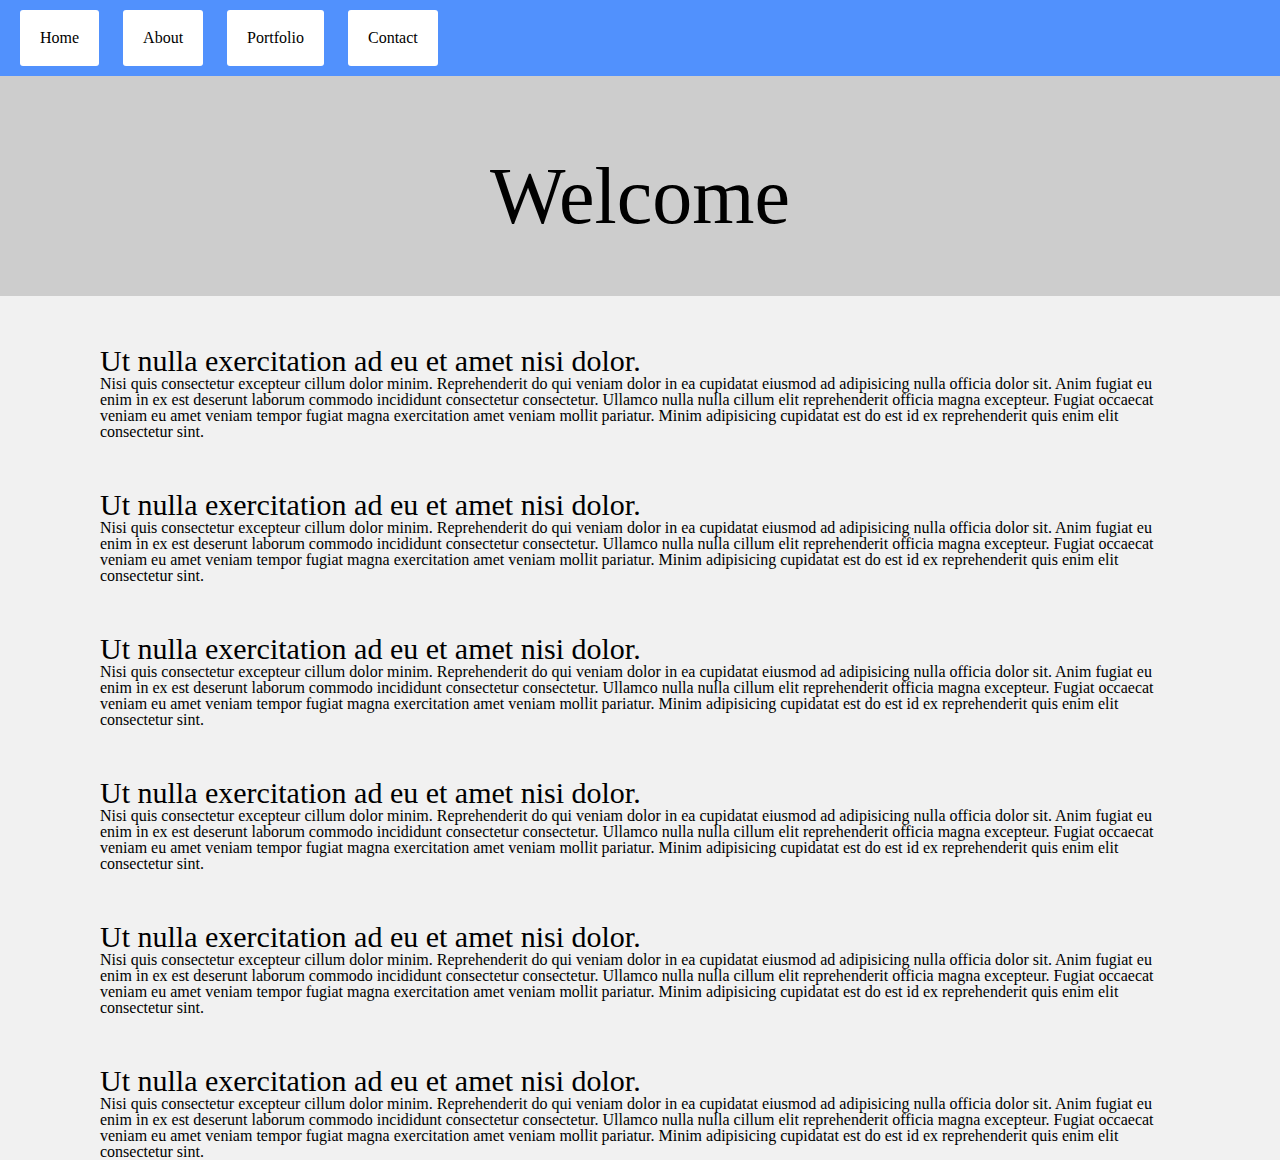
<file: weather/examples/Solved/01-Stu_ReviewActivity/index.html>
<!DOCTYPE html>
<html lang="en">

<head>
  <meta charset="UTF-8">
  <title>CSS Review</title>
  <link rel="stylesheet" href="reset.css">
  <link rel="stylesheet" href="styles.css">
</head>

<body>

  <div class="container">
    <nav class="navbar">
      <ul>
        <li>
          <a href="#">Home</a>
        </li>
        <li>
          <a href="#">About</a>
        </li>
        <li>
          <a href="#">Portfolio</a>
        </li>
        <li>
          <a href="#">Contact</a>
        </li>
      </ul>
    </nav>
    <header class="header">
      <h1>Welcome</h1>
    </header>
    <main>
      <section class="posts">
        <article class="post">
          <h3>Ut nulla exercitation ad eu et amet nisi dolor.</h3>
          <p>Nisi quis consectetur excepteur cillum dolor minim. Reprehenderit do qui veniam dolor in ea cupidatat eiusmod ad adipisicing nulla officia dolor sit. Anim fugiat eu enim in ex est deserunt laborum commodo incididunt consectetur consectetur.
            Ullamco nulla nulla cillum elit reprehenderit officia magna excepteur. Fugiat occaecat veniam eu amet veniam tempor fugiat magna exercitation amet veniam mollit pariatur. Minim adipisicing cupidatat est do est id ex reprehenderit quis enim
            elit consectetur sint.
          </p>
        </article>
        <article class="post">
          <h3>Ut nulla exercitation ad eu et amet nisi dolor.</h3>
          <p>Nisi quis consectetur excepteur cillum dolor minim. Reprehenderit do qui veniam dolor in ea cupidatat eiusmod ad adipisicing nulla officia dolor sit. Anim fugiat eu enim in ex est deserunt laborum commodo incididunt consectetur consectetur.
            Ullamco nulla nulla cillum elit reprehenderit officia magna excepteur. Fugiat occaecat veniam eu amet veniam tempor fugiat magna exercitation amet veniam mollit pariatur. Minim adipisicing cupidatat est do est id ex reprehenderit quis enim
            elit consectetur sint.
          </p>
        </article>
        <article class="post">
          <h3>Ut nulla exercitation ad eu et amet nisi dolor.</h3>
          <p>Nisi quis consectetur excepteur cillum dolor minim. Reprehenderit do qui veniam dolor in ea cupidatat eiusmod ad adipisicing nulla officia dolor sit. Anim fugiat eu enim in ex est deserunt laborum commodo incididunt consectetur consectetur.
            Ullamco nulla nulla cillum elit reprehenderit officia magna excepteur. Fugiat occaecat veniam eu amet veniam tempor fugiat magna exercitation amet veniam mollit pariatur. Minim adipisicing cupidatat est do est id ex reprehenderit quis enim
            elit consectetur sint.
          </p>
        </article>
        <article class="post">
          <h3>Ut nulla exercitation ad eu et amet nisi dolor.</h3>
          <p>Nisi quis consectetur excepteur cillum dolor minim. Reprehenderit do qui veniam dolor in ea cupidatat eiusmod ad adipisicing nulla officia dolor sit. Anim fugiat eu enim in ex est deserunt laborum commodo incididunt consectetur consectetur.
            Ullamco nulla nulla cillum elit reprehenderit officia magna excepteur. Fugiat occaecat veniam eu amet veniam tempor fugiat magna exercitation amet veniam mollit pariatur. Minim adipisicing cupidatat est do est id ex reprehenderit quis enim
            elit consectetur sint.
          </p>
        </article>
        <article class="post">
          <h3>Ut nulla exercitation ad eu et amet nisi dolor.</h3>
          <p>Nisi quis consectetur excepteur cillum dolor minim. Reprehenderit do qui veniam dolor in ea cupidatat eiusmod ad adipisicing nulla officia dolor sit. Anim fugiat eu enim in ex est deserunt laborum commodo incididunt consectetur consectetur.
            Ullamco nulla nulla cillum elit reprehenderit officia magna excepteur. Fugiat occaecat veniam eu amet veniam tempor fugiat magna exercitation amet veniam mollit pariatur. Minim adipisicing cupidatat est do est id ex reprehenderit quis enim
            elit consectetur sint.
          </p>
        </article>
        <article class="post">
          <h3>Ut nulla exercitation ad eu et amet nisi dolor.</h3>
          <p>Nisi quis consectetur excepteur cillum dolor minim. Reprehenderit do qui veniam dolor in ea cupidatat eiusmod ad adipisicing nulla officia dolor sit. Anim fugiat eu enim in ex est deserunt laborum commodo incididunt consectetur consectetur.
            Ullamco nulla nulla cillum elit reprehenderit officia magna excepteur. Fugiat occaecat veniam eu amet veniam tempor fugiat magna exercitation amet veniam mollit pariatur. Minim adipisicing cupidatat est do est id ex reprehenderit quis enim
            elit consectetur sint.
          </p>
        </article>
      </section>
    </main>
  </div>
  
</body>

</html>
</file>
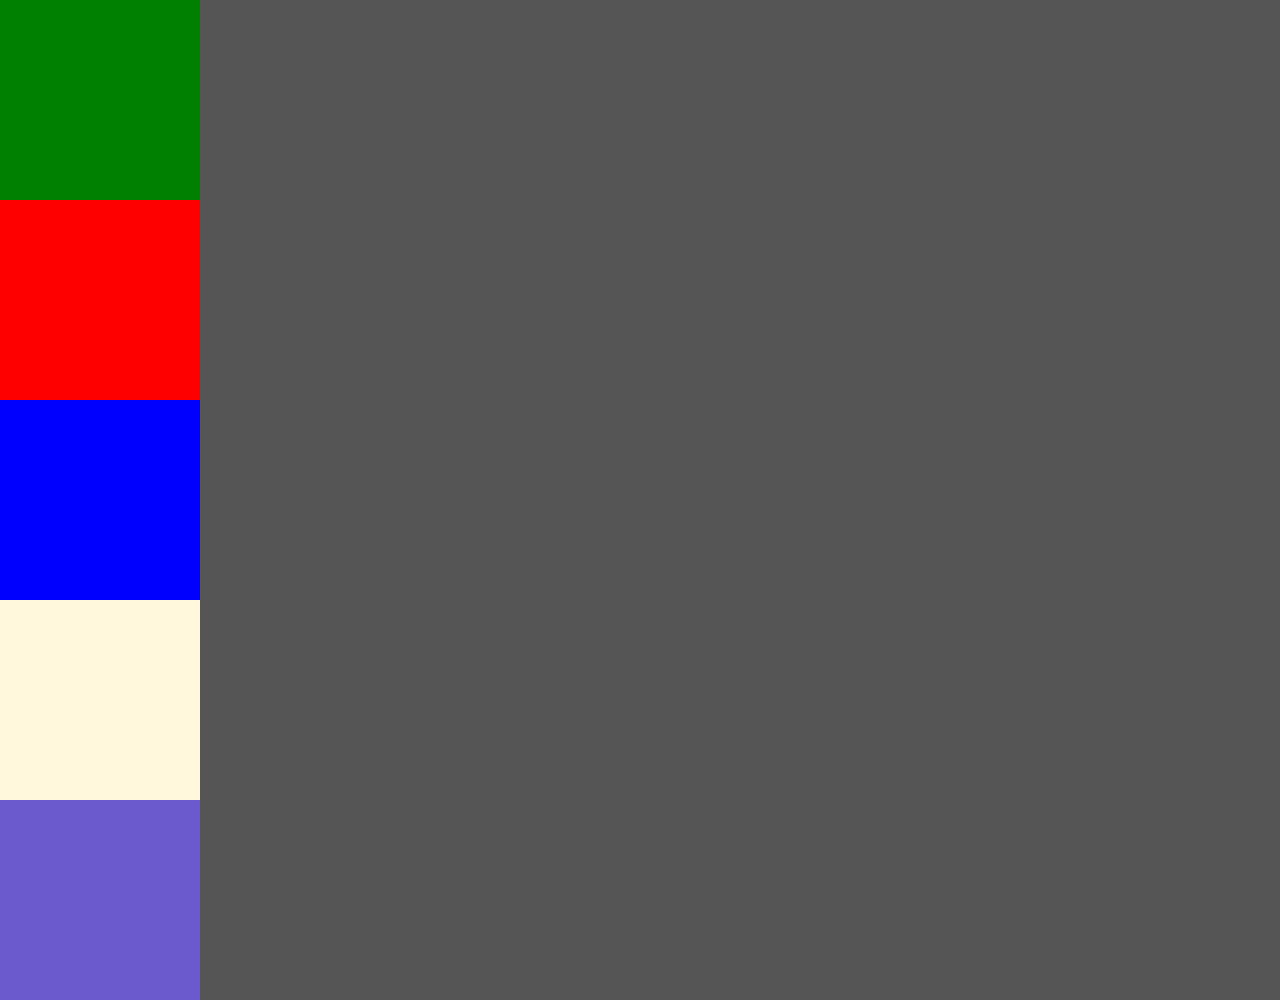
<file: weather/examples/Solved/03-Ins_MediaQueries/index.html>
<!DOCTYPE html>
<html lang="en">
<head>
  <meta charset="UTF-8">
  <title>Media Query Example</title>
  <link rel="stylesheet" href="reset.css">
  <link rel="stylesheet" href="styles.css">
</head>
<body>

<!--Giving each div a different class in order to apply styles to them-->
  <div class="box box-1"></div>
  <div class="box box-2"></div>
  <div class="box box-3"></div>
  <div class="box box-4"></div>
  <div class="box box-5"></div>

</body>
</html>
</file>
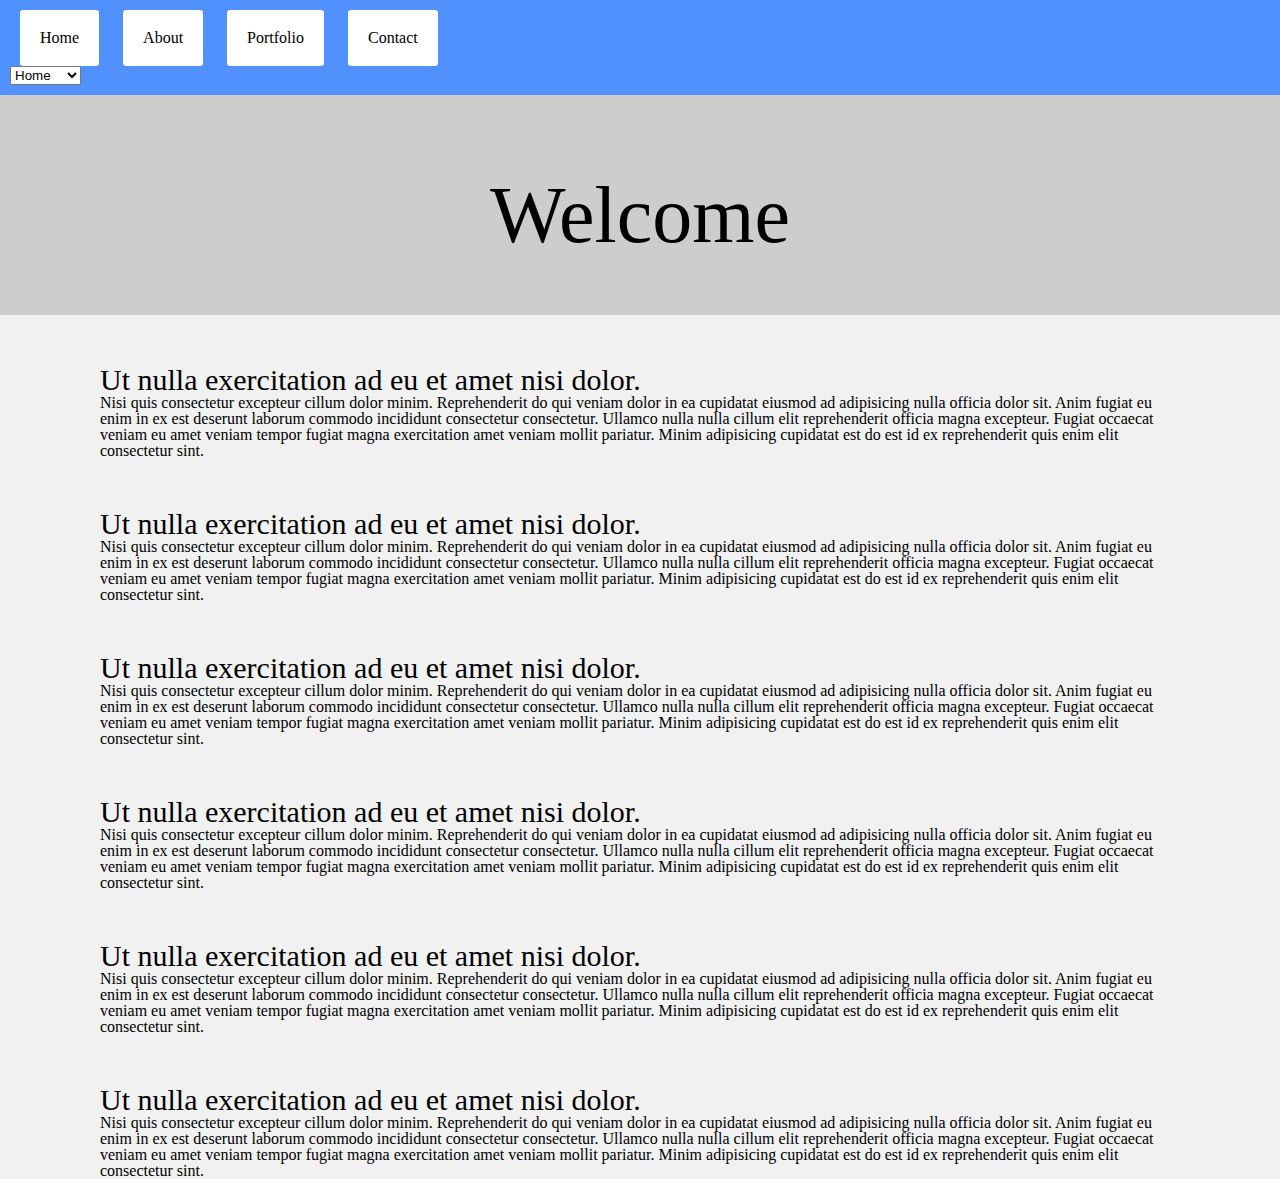
<file: weather/examples/Solved/04-Stu_MediaQueries/index.html>
<!DOCTYPE html>
<html lang="en">

<head>
  <meta charset="UTF-8">
  <title>CSS Review</title>
  <link rel="stylesheet" href="reset.css">
  <link rel="stylesheet" href="styles.css">
</head>

<body>

  <div class="container">
    <nav class="navbar">
      <ul>
        <li>
          <a href="#">Home</a>
        </li>
        <li>
          <a href="#">About</a>
        </li>
        <li>
          <a href="#">Portfolio</a>
        </li>
        <li>
          <a href="#">Contact</a>
        </li>
      </ul>
      <select id="nav-select">
        <option value="home">Home</option>
        <option value="about">About</option>
        <option value="portfolio">Portfolio</option>
        <option value="contact">Contact</option>
      </select>
      <div class="clearfix"></div>
    </nav>
    <header class="header">
      <h1>Welcome</h1>
    </header>
    <main>
      <section class="posts">
        <article class="post">
          <h3>Ut nulla exercitation ad eu et amet nisi dolor.</h3>
          <p>Nisi quis consectetur excepteur cillum dolor minim. Reprehenderit do qui veniam dolor in ea cupidatat eiusmod ad adipisicing nulla officia dolor sit. Anim fugiat eu enim in ex est deserunt laborum commodo incididunt consectetur consectetur.
            Ullamco nulla nulla cillum elit reprehenderit officia magna excepteur. Fugiat occaecat veniam eu amet veniam tempor fugiat magna exercitation amet veniam mollit pariatur. Minim adipisicing cupidatat est do est id ex reprehenderit quis enim
            elit consectetur sint.
          </p>
        </article>
        <article class="post">
          <h3>Ut nulla exercitation ad eu et amet nisi dolor.</h3>
          <p>Nisi quis consectetur excepteur cillum dolor minim. Reprehenderit do qui veniam dolor in ea cupidatat eiusmod ad adipisicing nulla officia dolor sit. Anim fugiat eu enim in ex est deserunt laborum commodo incididunt consectetur consectetur.
            Ullamco nulla nulla cillum elit reprehenderit officia magna excepteur. Fugiat occaecat veniam eu amet veniam tempor fugiat magna exercitation amet veniam mollit pariatur. Minim adipisicing cupidatat est do est id ex reprehenderit quis enim
            elit consectetur sint.
          </p>
        </article>
        <article class="post">
          <h3>Ut nulla exercitation ad eu et amet nisi dolor.</h3>
          <p>Nisi quis consectetur excepteur cillum dolor minim. Reprehenderit do qui veniam dolor in ea cupidatat eiusmod ad adipisicing nulla officia dolor sit. Anim fugiat eu enim in ex est deserunt laborum commodo incididunt consectetur consectetur.
            Ullamco nulla nulla cillum elit reprehenderit officia magna excepteur. Fugiat occaecat veniam eu amet veniam tempor fugiat magna exercitation amet veniam mollit pariatur. Minim adipisicing cupidatat est do est id ex reprehenderit quis enim
            elit consectetur sint.
          </p>
        </article>
        <article class="post">
          <h3>Ut nulla exercitation ad eu et amet nisi dolor.</h3>
          <p>Nisi quis consectetur excepteur cillum dolor minim. Reprehenderit do qui veniam dolor in ea cupidatat eiusmod ad adipisicing nulla officia dolor sit. Anim fugiat eu enim in ex est deserunt laborum commodo incididunt consectetur consectetur.
            Ullamco nulla nulla cillum elit reprehenderit officia magna excepteur. Fugiat occaecat veniam eu amet veniam tempor fugiat magna exercitation amet veniam mollit pariatur. Minim adipisicing cupidatat est do est id ex reprehenderit quis enim
            elit consectetur sint.
          </p>
        </article>
        <article class="post">
          <h3>Ut nulla exercitation ad eu et amet nisi dolor.</h3>
          <p>Nisi quis consectetur excepteur cillum dolor minim. Reprehenderit do qui veniam dolor in ea cupidatat eiusmod ad adipisicing nulla officia dolor sit. Anim fugiat eu enim in ex est deserunt laborum commodo incididunt consectetur consectetur.
            Ullamco nulla nulla cillum elit reprehenderit officia magna excepteur. Fugiat occaecat veniam eu amet veniam tempor fugiat magna exercitation amet veniam mollit pariatur. Minim adipisicing cupidatat est do est id ex reprehenderit quis enim
            elit consectetur sint.
          </p>
        </article>
        <article class="post">
          <h3>Ut nulla exercitation ad eu et amet nisi dolor.</h3>
          <p>Nisi quis consectetur excepteur cillum dolor minim. Reprehenderit do qui veniam dolor in ea cupidatat eiusmod ad adipisicing nulla officia dolor sit. Anim fugiat eu enim in ex est deserunt laborum commodo incididunt consectetur consectetur.
            Ullamco nulla nulla cillum elit reprehenderit officia magna excepteur. Fugiat occaecat veniam eu amet veniam tempor fugiat magna exercitation amet veniam mollit pariatur. Minim adipisicing cupidatat est do est id ex reprehenderit quis enim
            elit consectetur sint.
          </p>
        </article>
      </section>
    </main>
  </div>

</body>

</html>
</file>
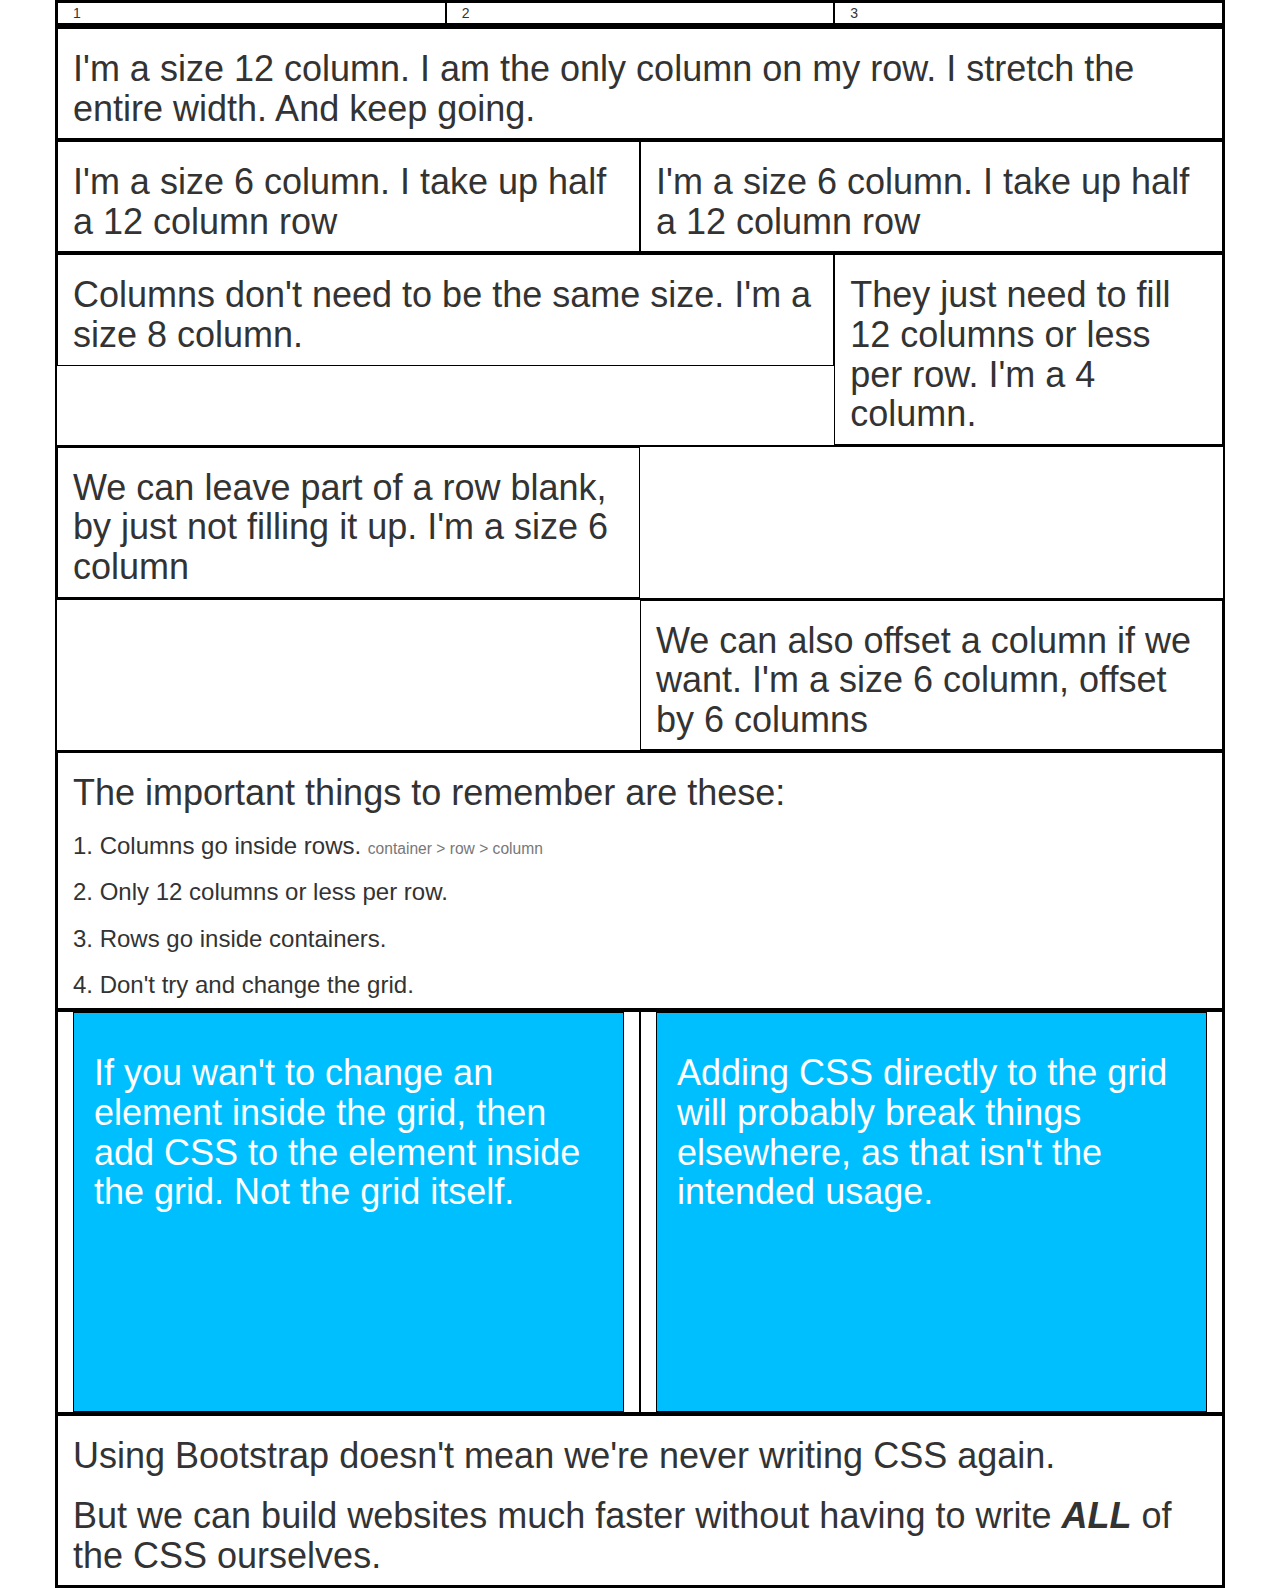
<file: weather/examples/Solved/06-Ins_BootstrapDemo/index.html>
<!DOCTYPE html>
<html lang="en-us">

<head>

  <meta charset="UTF-8">
  <title>Bootstrap Demo</title>
  
  <!-- Bring in our bootstrap stylesheet -->
  <link rel="stylesheet" href="https://maxcdn.bootstrapcdn.com/bootstrap/3.3.6/css/bootstrap.min.css">
  <link rel="stylesheet" href="style.css">
</head>

<body>

  <!-- Our rows function in containers (grid created). -->
  <div class="container">

    <!-- Our columns function in rows. -->
    <div class="row">

      <!-- Columns have 12 areas of width to work with. -->

      <!-- One third of screen (4/12) -->
      <div class="col-md-4">
        1
        <!-- This is column 1 of 3 -->
      </div>

      <!-- One third of screen (4/12) -->
      <div class="col-md-4">
       2
        <!-- This is column 2 of 3 -->
      </div>

      <!-- One third of screen (4/12) -->
      <div class="col-md-4">
        3
        <!-- This is column 3 of 3 -->
      </div>

      <!-- Columns float left, so all adjacent rows will appear next to each other (as long as not all space gets taken up) -->
    </div>

  </div>


  <!-- Creates the Overall Grid -->
  <div class="container">

    <!-- First Row -->
    <div class="row">

      <!-- First (and only column) -->
      <div class="col-md-12">
        <h1>I'm a size 12 column. I am the only column on my row. I stretch the entire width. And keep going.</h1>
      </div>
    </div>

    <!-- Second Row -->
    <div class="row">

      <!-- First of two columns -->
      <div class="col-md-6">
        <h1>I'm a size 6 column. I take up half a 12 column row</h1>
      </div>

      <!-- Second of two columns -->
      <div class="col-md-6">
        <h1>I'm a size 6 column. I take up half a 12 column row</h1>
      </div>
    </div>

    <!--Third Row-->
    <div class="row">
      <!--First of Two Columns-->
      <div class="col-md-8">
        <h1>Columns don't need to be the same size. I'm a size 8 column.</h1>
      </div>
      <!--Second of Two Columns-->
      <div class="col-md-4">
        <h1>They just need to fill 12 columns or less per row. I'm a 4 column.</h1>
      </div>
    </div>

    <!--Fourth Row-->
    <div class="row">
      <!--First and Only Column in this Row-->
      <div class="col-md-6">
        <h1>We can leave part of a row blank, by just not filling it up. I'm a size 6 column</h1>
      </div>
    </div>

    <!--Fifth Row-->
    <div class="row">
      <!--First and Only Column in this Row-->
      <!--Notice how we offset this column by 6-->
      <div class="col-md-offset-6 col-md-6">
        <h1>We can also offset a column if we want. I'm a size 6 column, offset by 6 columns</h1>
      </div>
    </div>

    <!--Sixth Row-->
    <div class="row">
      <!--First and Only Column in this Row-->
      <div class="col-md-12">
        <h1>The important things to remember are these:</h1>
        <h3>1. Columns go inside rows. <small>container &gt; row &gt; column</small></h3>
        <h3>2. Only 12 columns or less per row.</h3>
        <h3>3. Rows go inside containers.</h3>
        <h3>4. Don't try and change the grid.</h3>
      </div>
    </div>

    <!--Seventh Row-->
    <div class="row">
      <!--First Column in this Row-->
      <div class="col-md-6">
        <div class="box">
          <h1>If you wan't to change an element inside the grid, then add CSS to the element inside the grid. Not the grid itself.</h1>
        </div>
      </div>

      <!--Second Column in this Row-->
      <div class="col-md-6">
        <div class="box">
          <h1>Adding CSS directly to the grid will probably break things elsewhere, as that isn't the intended usage.</h1>
        </div>
      </div>
    </div>

    <!--Eighth Row-->
    <div class="row">
      <!--First and Only Column in this Row-->
      <div class="col-md-12">
        <h1>Using Bootstrap doesn't mean we're never writing CSS again.</h1>
        <h1>But we can build websites much faster without having to write <strong><i>ALL</i></strong> of the CSS ourselves.</h1>
      </div>
    </div>

  </div>

</body>

</html>
</file>
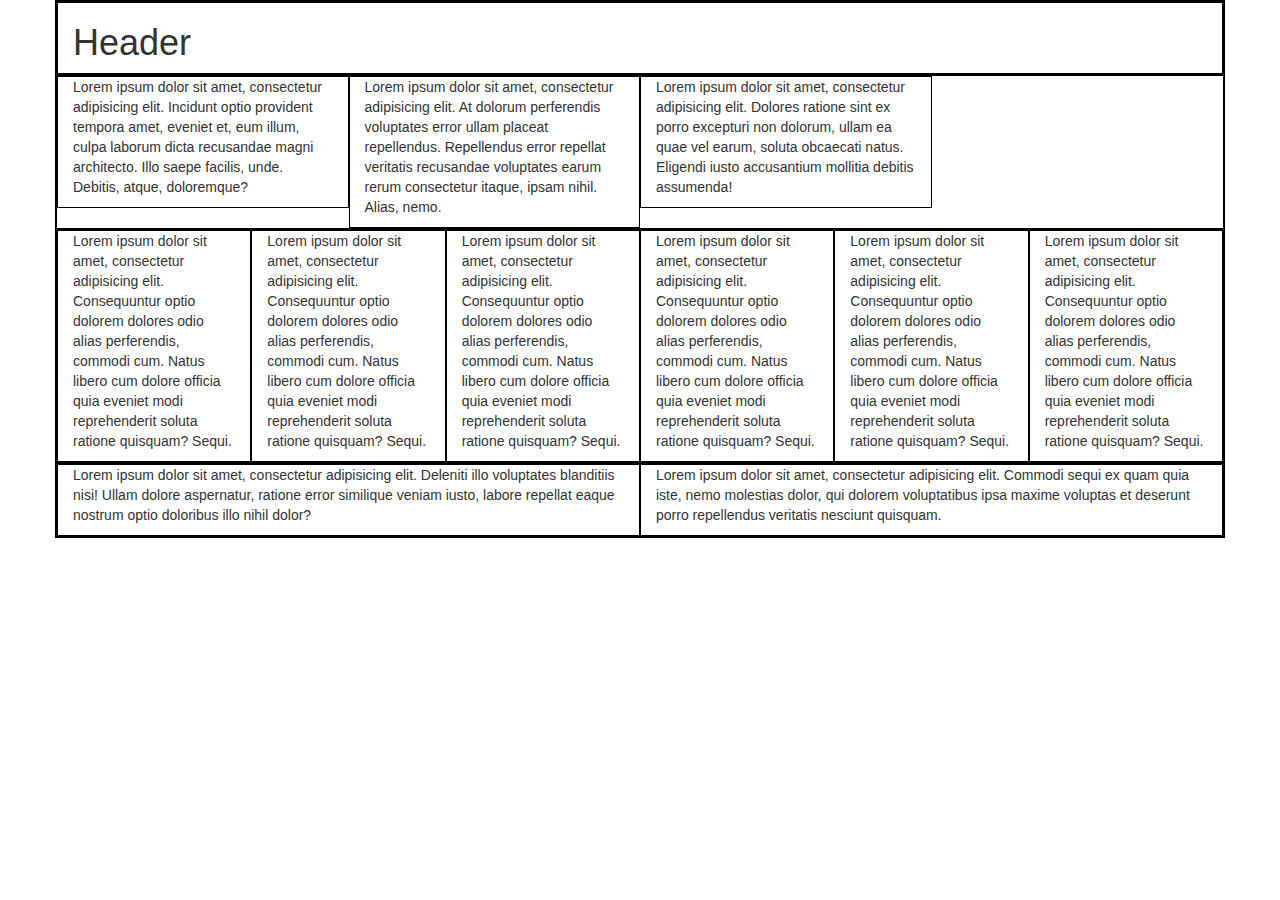
<file: weather/examples/Solved/07-Stu_LoremGrid/index.html>
<!DOCTYPE html>
<html lang="en-us">

<head>

  <meta charset="UTF-8">
  <title>Bootstrap Demo</title>

  <!-- Bootstrap CDN -->
  <link rel="stylesheet" href="https://maxcdn.bootstrapcdn.com/bootstrap/3.3.6/css/bootstrap.min.css">
  <style type="text/css">
  div {
    border: 1px black solid;
  }
  </style>
</head>

<body>
  <!-- Creates the Overall Grid -->
  <div class="container">

    <!-- Row 1 -->
    <div class="row">
      <div class="col-sm-12">
        <h1>Header</h1>
      </div>
    </div>

    <!-- Row 2 -->
    <div class="row">
      <div class="col-sm-3">
        <p>Lorem ipsum dolor sit amet, consectetur adipisicing elit. Incidunt optio provident tempora amet, eveniet et, eum illum, culpa laborum dicta recusandae magni architecto. Illo saepe facilis, unde. Debitis, atque, doloremque?</p>
      </div>
      <div class="col-sm-3">
        <p>Lorem ipsum dolor sit amet, consectetur adipisicing elit. At dolorum perferendis voluptates error ullam placeat repellendus. Repellendus error repellat veritatis recusandae voluptates earum rerum consectetur itaque, ipsam nihil. Alias, nemo.</p>
      </div>
      <div class="col-sm-3">
        <p>Lorem ipsum dolor sit amet, consectetur adipisicing elit. Dolores ratione sint ex porro excepturi non dolorum, ullam ea quae vel earum, soluta obcaecati natus. Eligendi iusto accusantium mollitia debitis assumenda!</p>
      </div>
    </div>

    <!-- Row 3 -->
    <div class="row">
      <div class="col-sm-2">
        <p>Lorem ipsum dolor sit amet, consectetur adipisicing elit. Consequuntur optio dolorem dolores odio alias perferendis, commodi cum. Natus libero cum dolore officia quia eveniet modi reprehenderit soluta ratione quisquam? Sequi.</p>
      </div>
      <div class="col-sm-2">
        <p>Lorem ipsum dolor sit amet, consectetur adipisicing elit. Consequuntur optio dolorem dolores odio alias perferendis, commodi cum. Natus libero cum dolore officia quia eveniet modi reprehenderit soluta ratione quisquam? Sequi.</p>
      </div>
      <div class="col-sm-2">
        <p>Lorem ipsum dolor sit amet, consectetur adipisicing elit. Consequuntur optio dolorem dolores odio alias perferendis, commodi cum. Natus libero cum dolore officia quia eveniet modi reprehenderit soluta ratione quisquam? Sequi.</p>
      </div>
      <div class="col-sm-2">
        <p>Lorem ipsum dolor sit amet, consectetur adipisicing elit. Consequuntur optio dolorem dolores odio alias perferendis, commodi cum. Natus libero cum dolore officia quia eveniet modi reprehenderit soluta ratione quisquam? Sequi.</p>
      </div>
      <div class="col-sm-2">
        <p>Lorem ipsum dolor sit amet, consectetur adipisicing elit. Consequuntur optio dolorem dolores odio alias perferendis, commodi cum. Natus libero cum dolore officia quia eveniet modi reprehenderit soluta ratione quisquam? Sequi.</p>
      </div>
      <div class="col-sm-2">
        <p>Lorem ipsum dolor sit amet, consectetur adipisicing elit. Consequuntur optio dolorem dolores odio alias perferendis, commodi cum. Natus libero cum dolore officia quia eveniet modi reprehenderit soluta ratione quisquam? Sequi.</p>
      </div>
    </div>

    <!-- Row 4 -->
    <div class="row">
      <div class="col-sm-6">
        <p>Lorem ipsum dolor sit amet, consectetur adipisicing elit. Deleniti illo voluptates blanditiis nisi! Ullam dolore aspernatur, ratione error similique veniam iusto, labore repellat eaque nostrum optio doloribus illo nihil dolor?</p>
      </div>
      <div class="col-sm-6">
        <p>Lorem ipsum dolor sit amet, consectetur adipisicing elit. Commodi sequi ex quam quia iste, nemo molestias dolor, qui dolorem voluptatibus ipsa maxime voluptas et deserunt porro repellendus veritatis nesciunt quisquam.</p>
      </div>
    </div>
  </div>

</body>

</html>
</file>
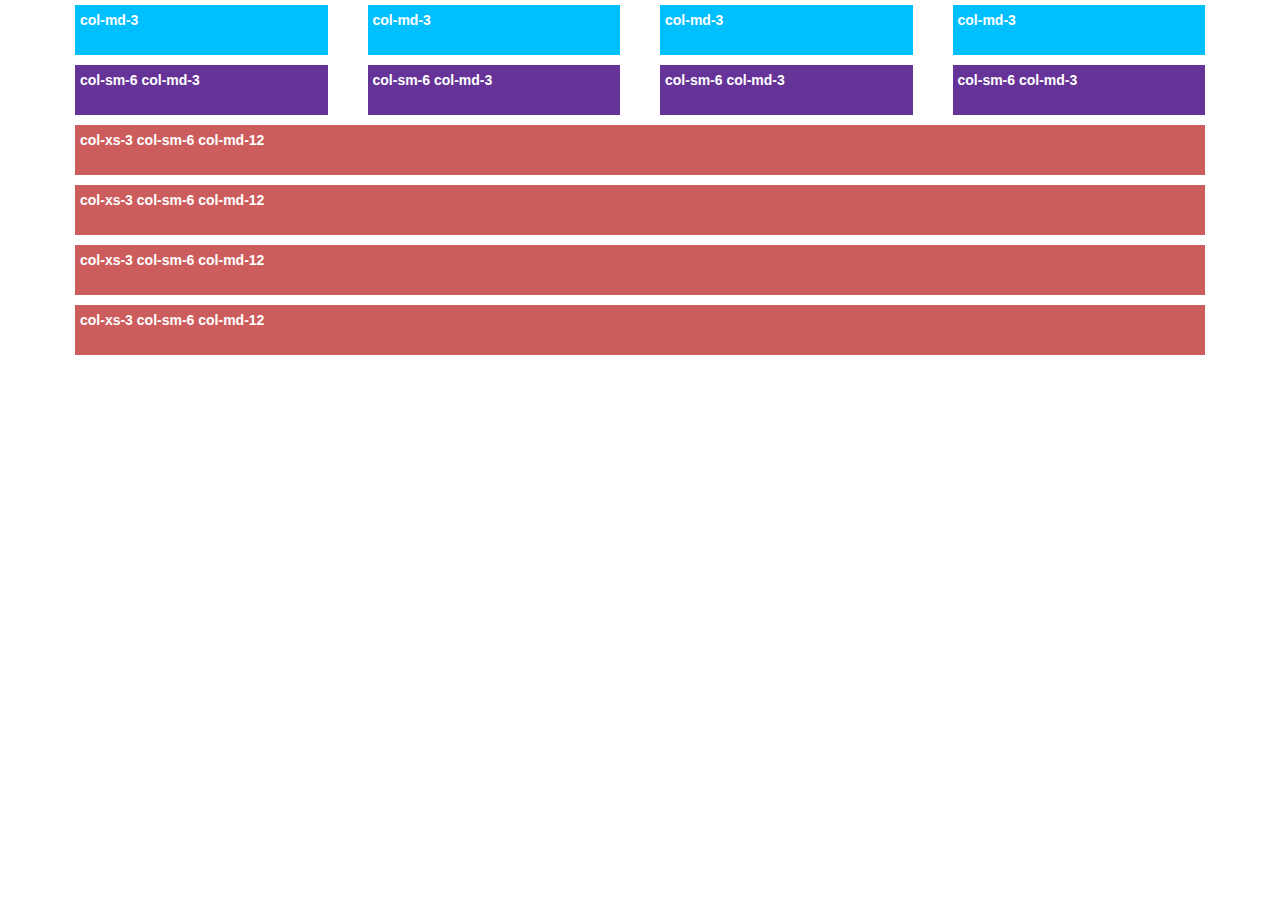
<file: weather/examples/Solved/09-Ins_ResponsiveCols/index.html>
<!DOCTYPE html>
<html lang="en">

<head>
  <meta charset="UTF-8">
  <title>Responsive Columns</title>
  <link rel="stylesheet" href="https://cdnjs.cloudflare.com/ajax/libs/twitter-bootstrap/3.3.7/css/bootstrap.min.css" />
  <link rel="stylesheet" href="style.css">
</head>

<body>

  <div class="container">
    <!--Normally these medium columns go full wide on small screen sizes-->
    <div class="row">
      <div class="col-md-3">
        <div class="box skyblue">col-md-3</div>
      </div>
      <div class="col-md-3">
        <div class="box skyblue">col-md-3</div>
      </div>
      <div class="col-md-3">
        <div class="box skyblue">col-md-3</div>
      </div>
      <div class="col-md-3">
        <div class="box skyblue">col-md-3</div>
      </div>
    </div>

    <!--These col-md-3 columns go half wide when on a small screen-->
    <div class="row">
      <div class="col-sm-6 col-md-3">
        <div class="box purple">col-sm-6 col-md-3</div>
      </div>
      <div class="col-sm-6 col-md-3">
        <div class="box purple">col-sm-6 col-md-3</div>
      </div>
      <div class="col-sm-6 col-md-3">
        <div class="box purple">col-sm-6 col-md-3</div>
      </div>
      <div class="col-sm-6 col-md-3">
        <div class="box purple">col-sm-6 col-md-3</div>
      </div>
    </div>
    <!--
    These are full wide on a medium screen, half wide on a small screen, 1/4 wide on an extra small screen-->
    <div class="row">
      <div class="col-xs-3 col-sm-6 col-md-12">
        <div class="box red">col-xs-3 col-sm-6 col-md-12</div>
      </div>
      <div class="col-xs-3 col-sm-6 col-md-12">
        <div class="box red">col-xs-3 col-sm-6 col-md-12</div>
      </div>
      <div class="col-xs-3 col-sm-6 col-md-12">
        <div class="box red">col-xs-3 col-sm-6 col-md-12</div>
      </div>
      <div class="col-xs-3 col-sm-6 col-md-12">
        <div class="box red">col-xs-3 col-sm-6 col-md-12</div>
      </div>
    </div>
  </div>

</body>

</html>
</file>
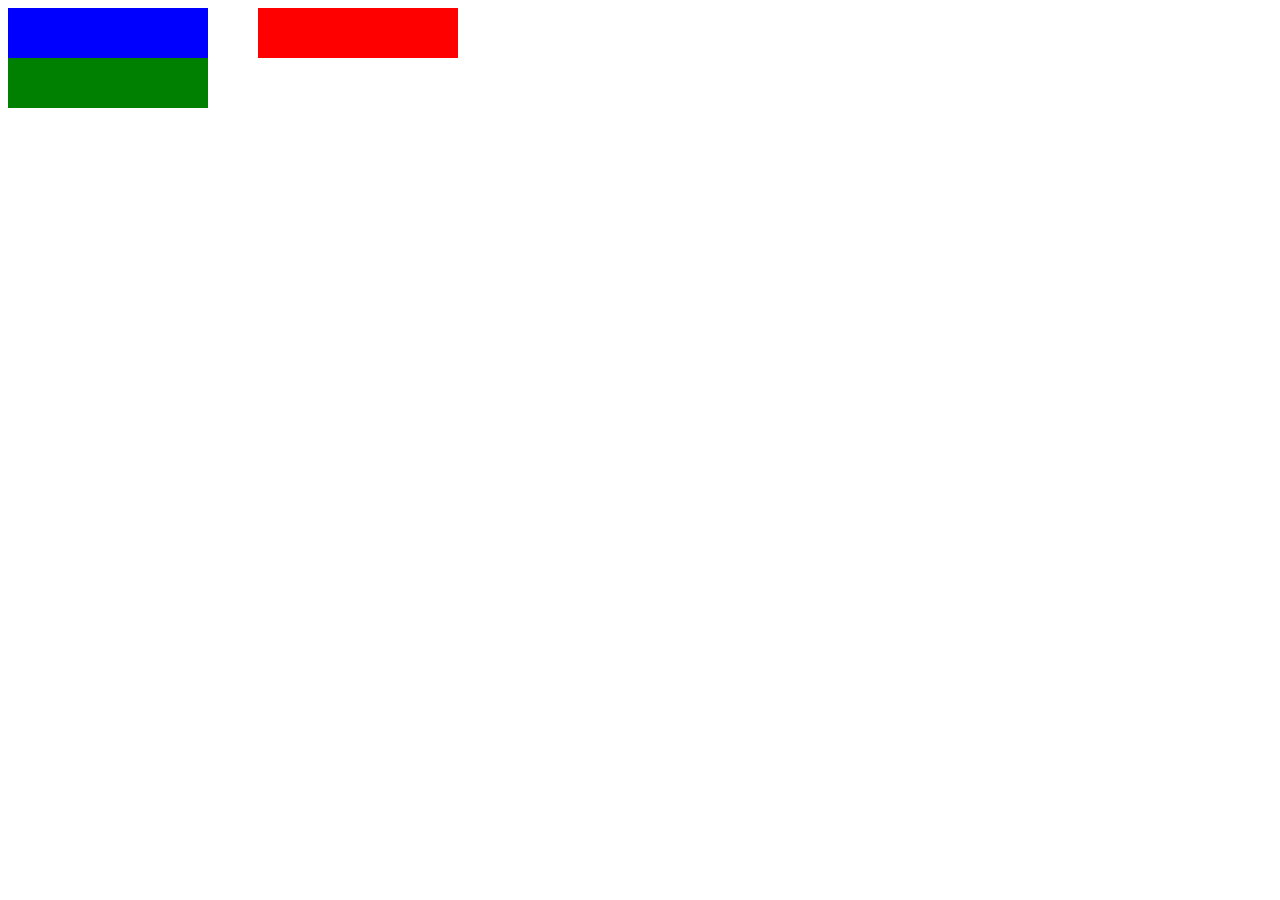
<file: weather/examples/example2/floating-example.html>
<!DOCTYPE html>
<html>
<head>
	<title>floating example</title>
	<style type="text/css">
		#container {
			width: 600px;
		}

		#div-one {
			margin-right: 50px;
			width: 200px;
			height: 50px;
			background-color: blue;
		}

		#div-two {
			width: 200px;
			height: 50px;
			background-color: red;
		}

		#div-three{
			width: 200px;
			height: 50px;
			background-color: green;
		}

		#div-three{
			clear: both;
		}

		#div-one, #div-two {
			float: left;
		}

	</style>
</head>
<body>
	<div id="container">
		<div id="div-one"></div>
		<div id="div-two"></div>
	</div>

	<div id="div-three"></div>


</body>
</html>
</file>
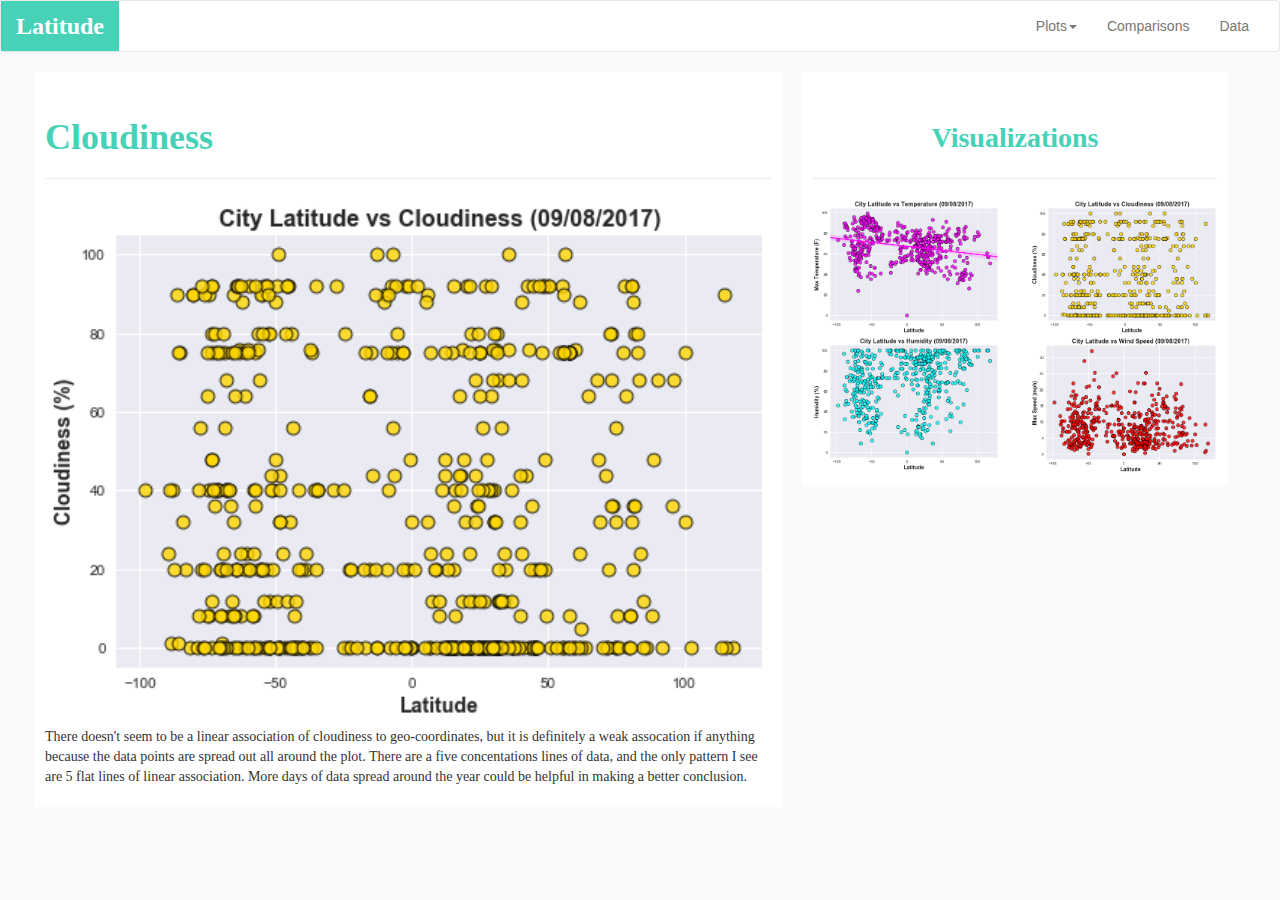
<file: weather/working/html/cloudiness_page.html>
<!DOCTYPE html>
<html lang="en">

<head>
  <meta charset="UTF-8">
  <title>Cloudiness Plot</title>
  
  <!--reset stylesheet -->
  <link type="text/css" rel="stylesheet" href="../css/reset.css">

  <!-- bootstrapcdn stylesheet -->
  <link type="text/css" rel="stylesheet" href="https://maxcdn.bootstrapcdn.com/bootstrap/3.3.7/css/bootstrap.css">
  
  <!-- landing page stylesheet  -->
  <link type="text/css" rel="stylesheet" href="../css/cloudiness_style.css">
    
</head>

<body>
  <nav class="navbar navbar-default">
    <div class="container-fluid">
      <!-- Brand and toggle get grouped for better mobile display -->
      <div class="navbar-header">
        <button type="button" class="navbar-toggle collapsed" data-toggle="collapse" data-target="#bs-example-navbar-collapse-1" aria-expanded="false">
        <span class="sr-only">Toggle navigation</span>
        <span class="icon-bar"></span>
        <span class="icon-bar"></span>
        <span class="icon-bar"></span>
        </button>
        <a class="navbar-brand" id="lat-link" href="landing_page.html">Latitude</a>
      </div>
      <!-- Collect the nav links, forms, and other content for toggling -->
      <div class="collapse navbar-collapse" id="bs-example-navbar-collapse-1">
        <ul class="nav navbar-nav navbar-right">
          <li class="dropdown">
            <a href="#" class="dropdown-toggle" data-toggle="dropdown" role="button" aria-haspopup="true" aria-expanded="false">Plots<span class="caret"></span></a>
            <ul class="dropdown-menu">
              <li><a href="temperature_page.html">Max Temperature</a></li>
              <li><a href="cloudiness_page.html">Cloudiness</a></li>
              <li><a href="humidity_page.html">Humidity</a></li>
              <li><a href="wind_mph_page.html">Wind Speed</a></li>
            </ul>
          </li>
          <li><a href="comparisons_page.html">Comparisons</a></li>
          <li><a href="data_page.html">Data</a></li>
        </ul>
      </div>
      <!-- /.navbar-collapse -->
    </div>
    <!-- /.container-fluid -->
  </nav>
  
  <!-- Our rows function in containers (grid created). -->
  <div class="container-fluid">
    <!-- 1st row of columns -->
    <div class="row">
      <!-- Columns have 12 areas of width to work with. -->
      <!-- (7/12) of screen -->
      <div class="col-sm-7" id="col-7">
        <h1>Cloudiness</h1>
        <hr>
        <section>
          <figure>
            <img class="img-responsive" id="cloud-img" src="../images/lat_cloudiness_scatter.png" width="800" height="800" alt="Cloudiness vs. Latitude">
          </figure>
        </section>

        <p> 
          There doesn't seem to be a linear association of cloudiness to geo-coordinates, 
          but it is definitely a weak assocation if anything because the data points are  
          spread out all around the plot.  There are a five concentations lines of data, 
          and the only pattern I see are 5 flat lines of linear association.  More days  
          of data spread around the year could be helpful in making a better conclusion.
        </p>
      <!-- div col 7 end -->  
      </div>  
   
      <!-- Visualizations -->
      <div class="col-sm-4" id="viz-all">
        <h2 align="center">Visualizations</h2>
        <hr>
        <!-- nested row 12 columns " -->
        <div class="row">       
          <div class="col-sm-6">
            <section>
              <figure>
                <a href="temperature_page.html">
                <img class="img-responsive" src="../images/lat_temp_scatter.png" alt="Temperature vs. Latitude"></a>
              </figure>
            </section>
          <!-- nested 6 columns -->  
          </div>
          <div class="col-sm-6">
            <section>
              <figure>
                <a href="cloudiness_page.html">
                <img class="img-responsive" src="../images/lat_cloudiness_scatter.png" alt="cloudiness vs. Latitude"></a>
              </figure>
            </section>
          <!-- nested 6 columns -->  
          </div>
        <!-- nested row 12 columns -->
        </div>    
        
        <!-- nested row 12 columns -->
        <div class="row">
          <div class="col-sm-6">
            <section>
              <figure>
                <a href="humidity_page.html">
                <img class="img-responsive" src="../images/lat_humidity_scatter.png" alt="Humidity vs. Latitude"></a>
              </figure>
            </section>
          <!-- nested 6 columns -->  
          </div>

          <div class="col-sm-6">     
            <section>
              <figure>
                <a href="wind_mph_page.html">
                <img class="img-responsive" src="../images/lat_windmph_scatter.png" alt="Wind Speed vs. Latitude"></a>
              </figure>
            </section>
          <!-- nested 6 columns -->  
          </div>
        <!-- nested row 12 columns -->
        </div>  
      <!-- div - col 4 end -->  
      </div>
    <!-- div - row end -->
    </div>
  <!-- div container end -->
  </div>

  <!-- jquery file  -->
  <script type="text/javascript" src="../js/jquery-3.2.1.js"></script>
    <!-- bootstrap javascript file -->
  <script type="text/javascript" src="../js/bootstrap.js"></script>

</body>

</html>
</file>
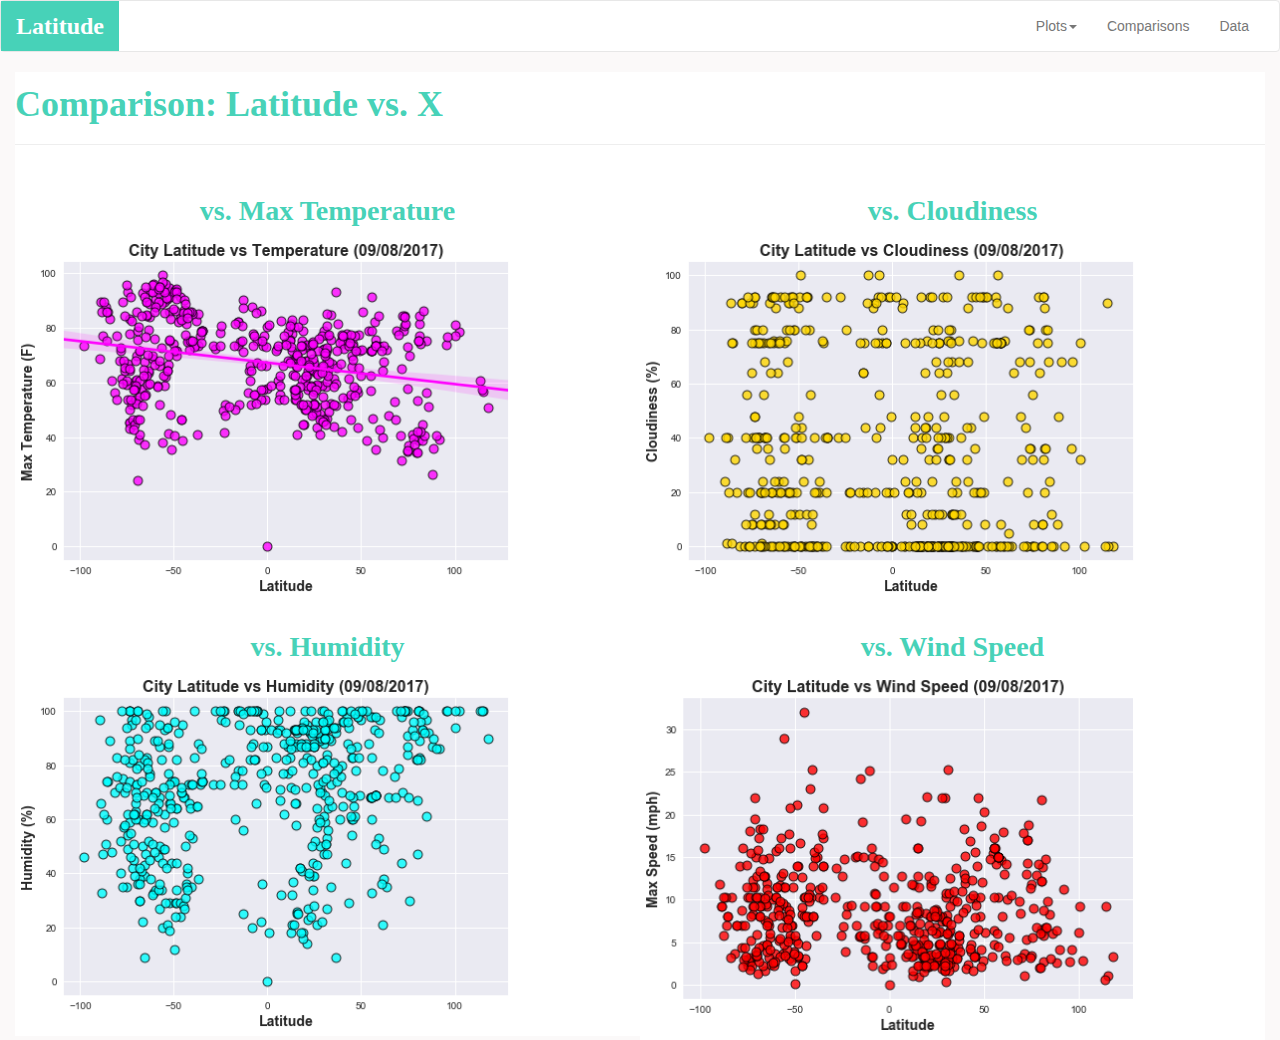
<file: weather/working/html/comparisons_page.html>
<!DOCTYPE html>
<html lang="en">

<head>
  <meta charset="UTF-8">
  <title>Compare Plots</title>
  
  <!--reset stylesheet -->
  <link type="text/css" rel="stylesheet" href="../css/reset.css">

  <!-- bootstrapcdn stylesheet -->
  <link type="text/css" rel="stylesheet" href="https://maxcdn.bootstrapcdn.com/bootstrap/3.3.7/css/bootstrap.css">
  
  <!-- landing page stylesheet  -->
  <link type="text/css" rel="stylesheet" href="../css/comparisons_style.css">
</head>

<body>
  <nav class="navbar navbar-default">
    <div class="container-fluid">
      <!-- Brand and toggle get grouped for better mobile display -->
      <div class="navbar-header">
        <button type="button" class="navbar-toggle collapsed" data-toggle="collapse" data-target="#bs-example-navbar-collapse-1" aria-expanded="false">
        <span class="sr-only">Toggle navigation</span>
        <span class="icon-bar"></span>
        <span class="icon-bar"></span>
        <span class="icon-bar"></span>
        </button>
        <a class="navbar-brand" id="lat-link" href="landing_page.html">Latitude</a>
      </div>
      <!-- Collect the nav links, forms, and other content for toggling -->
      <div class="collapse navbar-collapse" id="bs-example-navbar-collapse-1">
        <ul class="nav navbar-nav navbar-right">
          <li class="dropdown">
            <a href="#" class="dropdown-toggle" data-toggle="dropdown" role="button" aria-haspopup="true" aria-expanded="false">Plots<span class="caret"></span></a>
            <ul class="dropdown-menu">
              <li><a href="temperature_page.html">Max Temperature</a></li>
              <li><a href="cloudiness_page.html">Cloudiness</a></li>
              <li><a href="humidity_page.html">Humidity</a></li>
              <li><a href="wind_mph_page.html">Wind Speed</a></li>
            </ul>
          </li>
          <li><a href="#">Comparisons</a></li>
          <li><a href="data_page.html">Data</a></li>
        </ul>
      </div>
      <!-- navbar-collapse -->
    </div>
    <!-- container-fluid -->
  </nav>
  
  <!-- Our rows function in containers (grid created). -->
  <div class="container-fluid">
    <!-- Our columns function in rows. -->
    <div class="rows">
      <div class="col-md-12">
        <h1>Comparison: Latitude vs. X</h1>
        <hr>
      </div>
    </div>

    <div class="rows">
      <!-- Columns have 12 areas of width to work with. -->
      <!-- One half of screen (6/12) -->
      <div class="col-md-6">
        <section id="img-1">
          <h2 align="center"> vs. Max Temperature</h2>
          <figure>
            <a href="temperature_page.html">
            <img class="img-responsive" src="../images/lat_temp_scatter.png" width="500" height="300" alt="Temperature vs. Latitude"></a>
          </figure>
        </section>
      </div>
        <!-- One half of screen (6/12) -->
      <div class="col-md-6">
        <section id="img-2">
          <h2 align="center"> vs. Cloudiness</h2>
          <figure>
            <a href="cloudiness_page.html">
            <img class="img-responsive" src="../images/lat_cloudiness_scatter.png" width="500" height="300" alt="Cloudiness vs. Latitude"></a>
          </figure>
        </section>
      </div>
    </div>

    <div class="rows">
      <div class="col-md-6">
        <section id="img-3">
          <h2 align="center"> vs. Humidity</h2>
          <figure>
            <a href="humidity_page.html">
            <img class="img-responsive" src="../images/lat_humidity_scatter.png" width="500" height="300" alt="Humidity vs. Latitude"></a>
          </figure>
        </section>
       <!-- div - row 1 col-md-6 end --> 
      </div>
      <div class="col-md-6">
        <section id="img-4">
          <h2 align="center"> vs. Wind Speed</h2>
          <figure>
            <a href="wind_mph_page.html">
            <img class="img-responsive" src="../images/lat_windmph_scatter.png" width="500" height="300" alt="Wind Speed vs. Latitude"></a>
          </figure>
        </section>
      <!-- div - row 2 col-md-6 end -->  
      </div>
    <!-- div - row end -->
    </div>
  <!-- div container end -->
  </div>

  <!-- jquery file  -->
  <script type="text/javascript" src="../js/jquery-3.2.1.js"></script>
  <!-- bootstrap javascript file -->
  <script type="text/javascript" src="../js/bootstrap.js"></script>

</body>

</html>
</file>
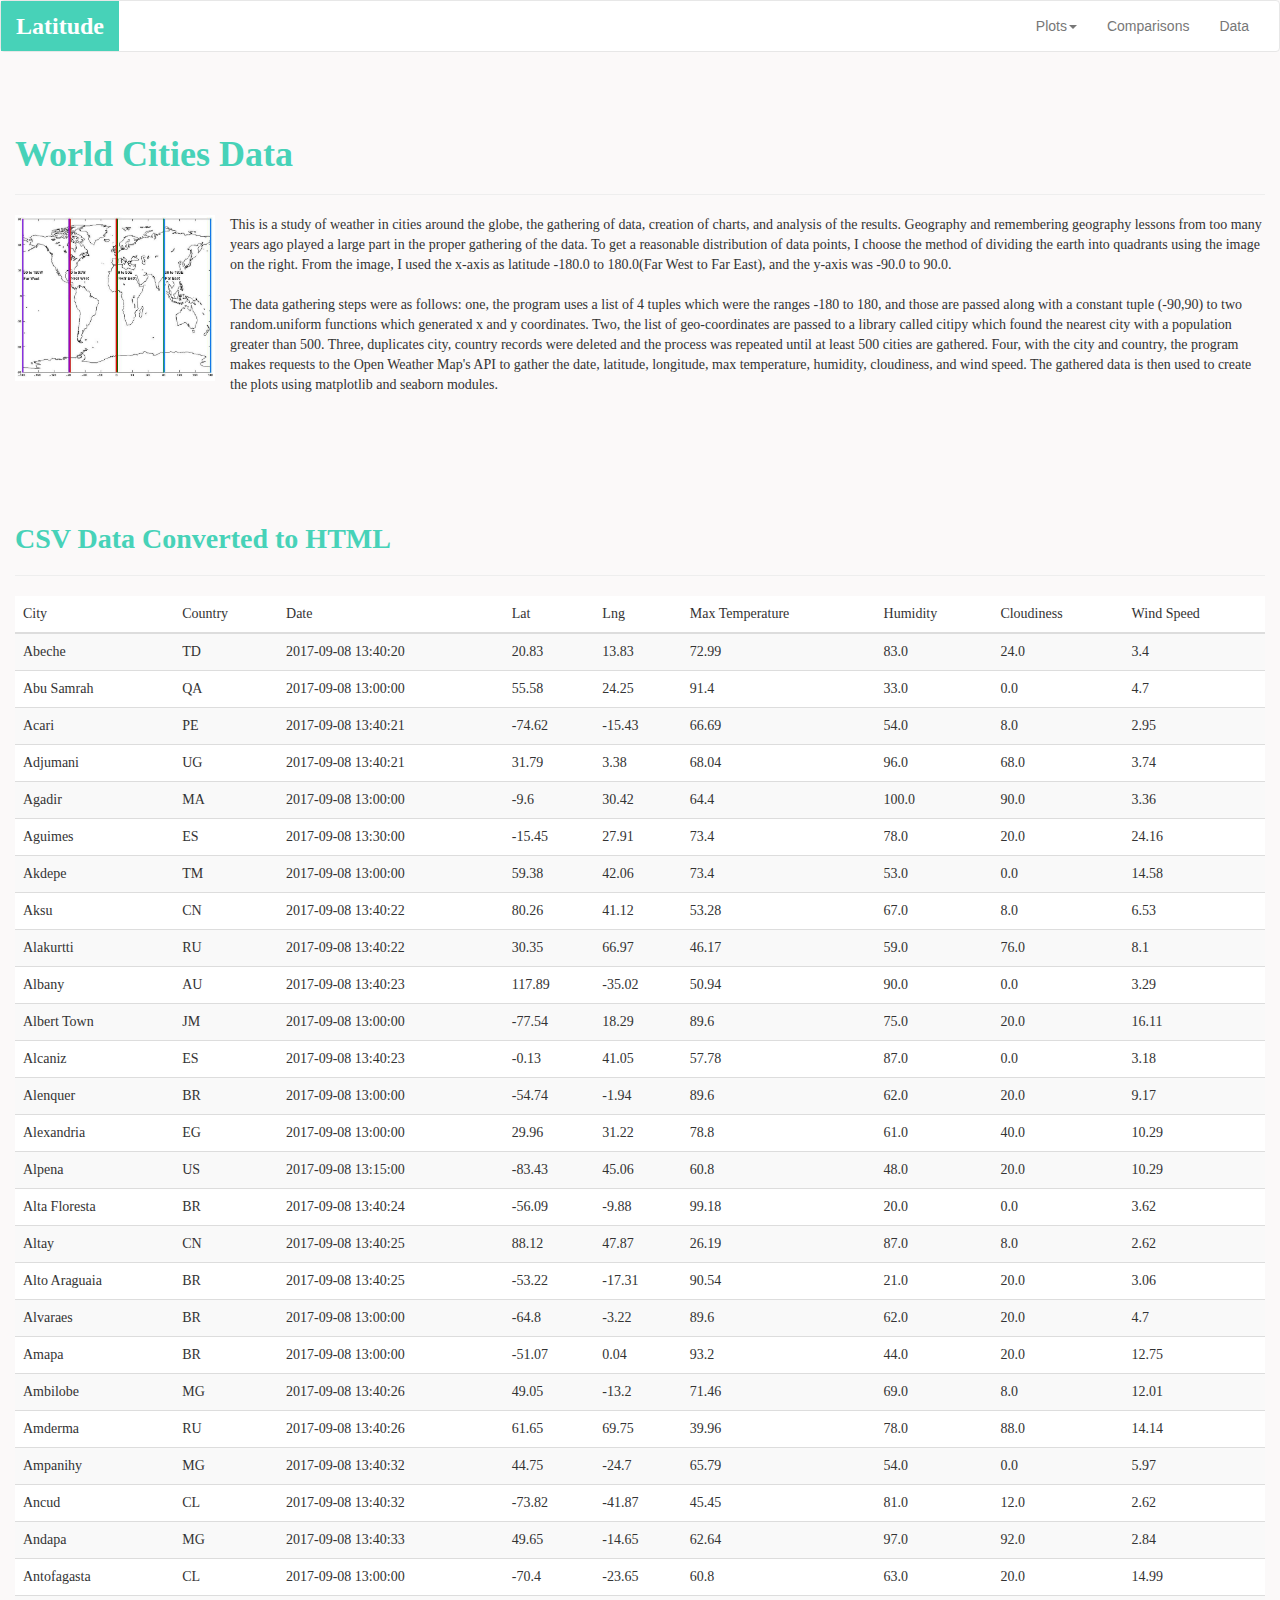
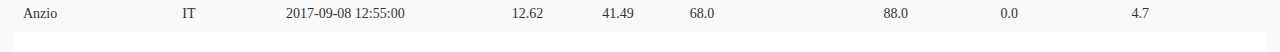
<file: weather/working/html/data_page.html>
<!DOCTYPE html>
<html lang="en">

<head>
  <meta charset="UTF-8">
  <title>Data Source</title>
  
  <!--reset stylesheet -->
  <link type="text/css" rel="stylesheet" href="../css/reset.css">

  <!-- bootstrapcdn stylesheet -->
  <link type="text/css" rel="stylesheet" href="https://maxcdn.bootstrapcdn.com/bootstrap/3.3.7/css/bootstrap.css">
  
  <!-- landing page stylesheet  -->
  <link type="text/css" rel="stylesheet" href="../css/data_style.css">
</head>

<body>
  <nav class="navbar navbar-default">
    <div class="container-fluid">
      <!-- Brand and toggle get grouped for better mobile display -->
      <div class="navbar-header">
        <button type="button" class="navbar-toggle collapsed" data-toggle="collapse" data-target="#bs-example-navbar-collapse-1" aria-expanded="false">
        <span class="sr-only">Toggle navigation</span>
        <span class="icon-bar"></span>
        <span class="icon-bar"></span>
        <span class="icon-bar"></span>
        </button>
        <a class="navbar-brand" id="lat-link" href="landing_page.html">Latitude</a>
      </div>
      <!-- Collect the nav links, forms, and other content for toggling -->
      <div class="collapse navbar-collapse" id="bs-example-navbar-collapse-1">
        <ul class="nav navbar-nav navbar-right">
          <li class="dropdown">
            <a href="#" class="dropdown-toggle" data-toggle="dropdown" role="button" aria-haspopup="true" aria-expanded="false">Plots<span class="caret"></span></a>
            <ul class="dropdown-menu">
              <li><a href="temperature_page.html">Max Temperature</a></li>
              <li><a href="cloudiness_page.html">Cloudiness</a></li>
              <li><a href="humidity_page.html">Humidity</a></li>
              <li><a href="wind_mph_page.html">Wind Speed</a></li>
            </ul>
          </li>
          <li><a href="comparisons_page.html">Comparisons</a></li>
          <li><a href="#">Data</a></li>
        </ul>
      </div>
      <!-- /.navbar-collapse -->
    </div>
    <!-- /.container-fluid -->
  </nav>

  <!-- Our rows function in containers (grid created). -->
  <div class="container-fluid">
    <!-- Our columns function in rows. -->
    <div class="row">
      <!-- Columns have 12 areas of width to work with. -->
      <!-- One third of screen (12/12) -->
      <div class="col-md-12">
        <h1>World Cities Data</h1>
        <hr>
        <section>
          <figure>
            <img class="img-responsive" id="data-img" src="../images/earth_in_quadrants.png" width="200" height="200" alt="Earth in Quadrants">
            <p> 
              This is a study of weather in cities around the globe, the gathering
              of data, creation of charts, and analysis of the results.  Geography
              and remembering geography lessons from too many years ago played a 
              large part in the proper gathering of the data. To get a reasonable 
              distribution of data points, I choose the method of dividing the 
              earth into quadrants using the image on the right.  From the image, 
              I used the x-axis as latitude -180.0 to 180.0(Far West to Far East), 
              and the y-axis was -90.0 to 90.0.
            <br>
            <br>
              The data gathering steps were as follows: one, the program uses a list of 4 tuples which were the ranges -180 to 180, and those are passed along with a constant tuple (-90,90) to two random.uniform functions which generated x and y coordinates.  Two, the list of geo-coordinates are passed to a library called citipy which found the nearest city with a population greater than 500.  Three, duplicates city, country records were deleted and the process was repeated until at least 500 cities are gathered.  Four, with the city and country, the program makes requests to the Open Weather Map's API to gather the date, latitude, longitude, max temperature, humidity, cloudiness, and wind speed.  The gathered data is then used to create the plots using matplotlib and seaborn modules.
            </p>
          </figure>  
        </section>
        <br>
        <br>
        <br>
        <section id="data-table">
          <h2>CSV Data Converted to HTML</h2>
          <hr>
          <div class="table-responsive">
            <table class="table table-striped">
              <thead>
                <tr>
                  <th align="center">City</th>
                  <th align="center">Country</th>
                  <th align="center">Date</th>
                  <th align="center">Lat</th>
                  <th align="center">Lng</th>
                  <th align="center">Max Temperature</th>
                  <th align="center">Humidity</th>
                  <th align="center">Cloudiness</th>
                  <th align="center">Wind Speed</th>
                </tr>
              </thead>
              <tbody>
                <tr>
                  <td>Abeche</td>
                  <td>TD</td>
                  <td>2017-09-08 13:40:20</td>
                  <td align="left">20.83</td>
                  <td align="left">13.83</td>
                  <td align="left">72.99</td>
                  <td align="left">83.0</td>
                  <td align="left">24.0</td>
                  <td align="left">3.4</td>
                </tr>
                <tr>
                  <td>Abu Samrah</td>
                  <td>QA</td>
                  <td>2017-09-08 13:00:00</td>
                  <td align="left">55.58</td>
                  <td align="left">24.25</td>
                  <td align="left">91.4</td>
                  <td align="left">33.0</td>
                  <td align="left">0.0</td>
                  <td align="left">4.7</td>
                </tr>
                <tr>
                  <td>Acari</td>
                  <td>PE</td>
                  <td>2017-09-08 13:40:21</td>
                  <td align="left">-74.62</td>
                  <td align="left">-15.43</td>
                  <td align="left">66.69</td>
                  <td align="left">54.0</td>
                  <td align="left">8.0</td>
                  <td align="left">2.95</td>
                </tr>
                <tr>
                  <td>Adjumani</td>
                  <td>UG</td>
                  <td>2017-09-08 13:40:21</td>
                  <td align="left">31.79</td>
                  <td align="left">3.38</td>
                  <td align="left">68.04</td>
                  <td align="left">96.0</td>
                  <td align="left">68.0</td>
                  <td align="left">3.74</td>
                </tr>
                <tr>
                  <td>Agadir</td>
                  <td>MA</td>
                  <td>2017-09-08 13:00:00</td>
                  <td align="left">-9.6</td>
                  <td align="left">30.42</td>
                  <td align="left">64.4</td>
                  <td align="left">100.0</td>
                  <td align="left">90.0</td>
                  <td align="left">3.36</td>
                </tr>
                <tr>
                  <td>Aguimes</td>
                  <td>ES</td>
                  <td>2017-09-08 13:30:00</td>
                  <td align="left">-15.45</td>
                  <td align="left">27.91</td>
                  <td align="left">73.4</td>
                  <td align="left">78.0</td>
                  <td align="left">20.0</td>
                  <td align="left">24.16</td>
                </tr>
                <tr>
                  <td>Akdepe</td>
                  <td>TM</td>
                  <td>2017-09-08 13:00:00</td>
                  <td align="left">59.38</td>
                  <td align="left">42.06</td>
                  <td align="left">73.4</td>
                  <td align="left">53.0</td>
                  <td align="left">0.0</td>
                  <td align="left">14.58</td>
                </tr>
                <tr>
                  <td>Aksu</td>
                  <td>CN</td>
                  <td>2017-09-08 13:40:22</td>
                  <td align="left">80.26</td>
                  <td align="left">41.12</td>
                  <td align="left">53.28</td>
                  <td align="left">67.0</td>
                  <td align="left">8.0</td>
                  <td align="left">6.53</td>
                </tr>
                <tr>
                  <td>Alakurtti</td>
                  <td>RU</td>
                  <td>2017-09-08 13:40:22</td>
                  <td align="left">30.35</td>
                  <td align="left">66.97</td>
                  <td align="left">46.17</td>
                  <td align="left">59.0</td>
                  <td align="left">76.0</td>
                  <td align="left">8.1</td>
                </tr>
                <tr>
                  <td>Albany</td>
                  <td>AU</td>
                  <td>2017-09-08 13:40:23</td>
                  <td align="left">117.89</td>
                  <td align="left">-35.02</td>
                  <td align="left">50.94</td>
                  <td align="left">90.0</td>
                  <td align="left">0.0</td>
                  <td align="left">3.29</td>
                </tr>
                <tr>
                  <td>Albert Town</td>
                  <td>JM</td>
                  <td>2017-09-08 13:00:00</td>
                  <td align="left">-77.54</td>
                  <td align="left">18.29</td>
                  <td align="left">89.6</td>
                  <td align="left">75.0</td>
                  <td align="left">20.0</td>
                  <td align="left">16.11</td>
                </tr>
                <tr>
                  <td>Alcaniz</td>
                  <td>ES</td>
                  <td>2017-09-08 13:40:23</td>
                  <td align="left">-0.13</td>
                  <td align="left">41.05</td>
                  <td align="left">57.78</td>
                  <td align="left">87.0</td>
                  <td align="left">0.0</td>
                  <td align="left">3.18</td>
                </tr>
                <tr>
                  <td>Alenquer</td>
                  <td>BR</td>
                  <td>2017-09-08 13:00:00</td>
                  <td align="left">-54.74</td>
                  <td align="left">-1.94</td>
                  <td align="left">89.6</td>
                  <td align="left">62.0</td>
                  <td align="left">20.0</td>
                  <td align="left">9.17</td>
                </tr>
                <tr>
                  <td>Alexandria</td>
                  <td>EG</td>
                  <td>2017-09-08 13:00:00</td>
                  <td align="left">29.96</td>
                  <td align="left">31.22</td>
                  <td align="left">78.8</td>
                  <td align="left">61.0</td>
                  <td align="left">40.0</td>
                  <td align="left">10.29</td>
                </tr>
                <tr>
                  <td>Alpena</td>
                  <td>US</td>
                  <td>2017-09-08 13:15:00</td>
                  <td align="left">-83.43</td>
                  <td align="left">45.06</td>
                  <td align="left">60.8</td>
                  <td align="left">48.0</td>
                  <td align="left">20.0</td>
                  <td align="left">10.29</td>
                </tr>
                <tr>
                  <td>Alta Floresta</td>
                  <td>BR</td>
                  <td>2017-09-08 13:40:24</td>
                  <td align="left">-56.09</td>
                  <td align="left">-9.88</td>
                  <td align="left">99.18</td>
                  <td align="left">20.0</td>
                  <td align="left">0.0</td>
                  <td align="left">3.62</td>
                </tr>
                <tr>
                  <td>Altay</td>
                  <td>CN</td>
                  <td>2017-09-08 13:40:25</td>
                  <td align="left">88.12</td>
                  <td align="left">47.87</td>
                  <td align="left">26.19</td>
                  <td align="left">87.0</td>
                  <td align="left">8.0</td>
                  <td align="left">2.62</td>
                </tr>
                <tr>
                  <td>Alto Araguaia</td>
                  <td>BR</td>
                  <td>2017-09-08 13:40:25</td>
                  <td align="left">-53.22</td>
                  <td align="left">-17.31</td>
                  <td align="left">90.54</td>
                  <td align="left">21.0</td>
                  <td align="left">20.0</td>
                  <td align="left">3.06</td>
                </tr>
                <tr>
                  <td>Alvaraes</td>
                  <td>BR</td>
                  <td>2017-09-08 13:00:00</td>
                  <td align="left">-64.8</td>
                  <td align="left">-3.22</td>
                  <td align="left">89.6</td>
                  <td align="left">62.0</td>
                  <td align="left">20.0</td>
                  <td align="left">4.7</td>
                </tr>
                <tr>
                  <td>Amapa</td>
                  <td>BR</td>
                  <td>2017-09-08 13:00:00</td>
                  <td align="left">-51.07</td>
                  <td align="left">0.04</td>
                  <td align="left">93.2</td>
                  <td align="left">44.0</td>
                  <td align="left">20.0</td>
                  <td align="left">12.75</td>
                </tr>
                <tr>
                  <td>Ambilobe</td>
                  <td>MG</td>
                  <td>2017-09-08 13:40:26</td>
                  <td align="left">49.05</td>
                  <td align="left">-13.2</td>
                  <td align="left">71.46</td>
                  <td align="left">69.0</td>
                  <td align="left">8.0</td>
                  <td align="left">12.01</td>
                </tr>
                <tr>
                  <td>Amderma</td>
                  <td>RU</td>
                  <td>2017-09-08 13:40:26</td>
                  <td align="left">61.65</td>
                  <td align="left">69.75</td>
                  <td align="left">39.96</td>
                  <td align="left">78.0</td>
                  <td align="left">88.0</td>
                  <td align="left">14.14</td>
                </tr>
                <tr>
                  <td>Ampanihy</td>
                  <td>MG</td>
                  <td>2017-09-08 13:40:32</td>
                  <td align="left">44.75</td>
                  <td align="left">-24.7</td>
                  <td align="left">65.79</td>
                  <td align="left">54.0</td>
                  <td align="left">0.0</td>
                  <td align="left">5.97</td>
                </tr>
                <tr>
                  <td>Ancud</td>
                  <td>CL</td>
                  <td>2017-09-08 13:40:32</td>
                  <td align="left">-73.82</td>
                  <td align="left">-41.87</td>
                  <td align="left">45.45</td>
                  <td align="left">81.0</td>
                  <td align="left">12.0</td>
                  <td align="left">2.62</td>
                </tr>
                <tr>
                  <td>Andapa</td>
                  <td>MG</td>
                  <td>2017-09-08 13:40:33</td>
                  <td align="left">49.65</td>
                  <td align="left">-14.65</td>
                  <td align="left">62.64</td>
                  <td align="left">97.0</td>
                  <td align="left">92.0</td>
                  <td align="left">2.84</td>
                </tr>
                <tr>
                  <td>Antofagasta</td>
                  <td>CL</td>
                  <td>2017-09-08 13:00:00</td>
                  <td align="left">-70.4</td>
                  <td align="left">-23.65</td>
                  <td align="left">60.8</td>
                  <td align="left">63.0</td>
                  <td align="left">20.0</td>
                  <td align="left">14.99</td>
                </tr>
                <tr>
                  <td>Anzio</td>
                  <td>IT</td>
                  <td>2017-09-08 12:55:00</td>
                  <td align="left">12.62</td>
                  <td align="left">41.49</td>
                  <td align="left">68.0</td>
                  <td align="left">88.0</td>
                  <td align="left">0.0</td>
                  <td align="left">4.7</td>
                </tr>
            </tbody>
          </table>
        </div>  
        </section>
      <!-- div - col 12 end -->  
      </div>
    <!-- div - row end -->
    </div>
  <!-- div container end -->
  </div>
  
  <!-- jquery file  -->
  <script type="text/javascript" src="../js/jquery-3.2.1.js"></script>
  <!-- bootstrap javascript file -->
  <script type="text/javascript" src="../js/bootstrap.js"></script>
</body>

</html>
</file>
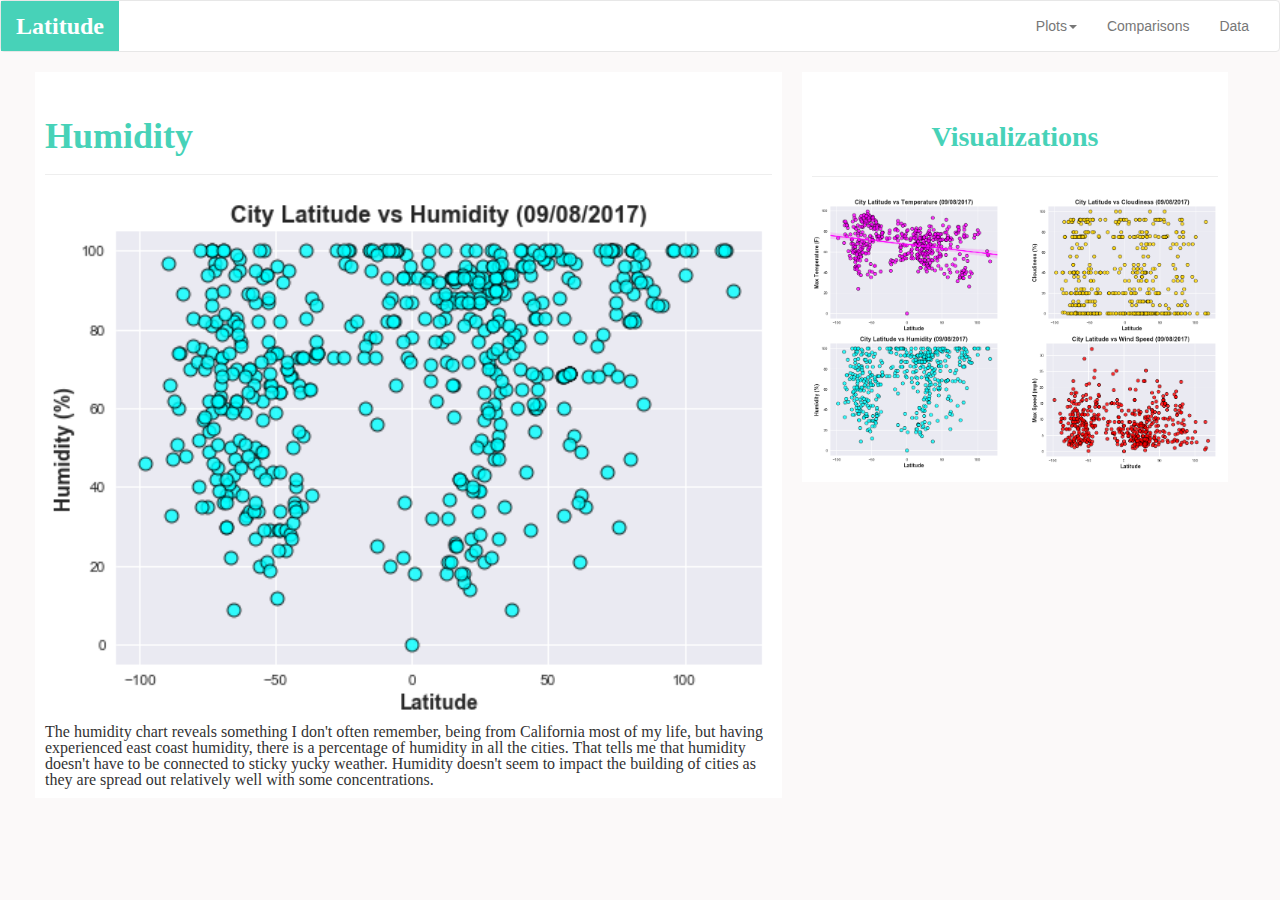
<file: weather/working/html/humidity_page.html>
<!DOCTYPE html>
<html lang="en">

<head>
  <meta charset="UTF-8">
  <title>Humidity Plot</title>
  
  <!-- bootstrapcdn stylesheet -->
  <link type="text/css" rel="stylesheet" href="https://maxcdn.bootstrapcdn.com/bootstrap/3.3.7/css/bootstrap.css">
  
  <!--reset stylesheet -->
  <link type="text/css" rel="stylesheet" href="../css/reset.css">

  <!-- humidity page stylesheet  -->
  <link type="text/css" rel="stylesheet" href="../css/humidity_style.css">
  
</head>

<body>
<nav class="navbar navbar-default">
    <div class="container-fluid">
      <!-- Brand and toggle get grouped for better mobile display -->
      <div class="navbar-header">
        <button type="button" class="navbar-toggle collapsed" data-toggle="collapse" data-target="#bs-example-navbar-collapse-1" aria-expanded="false">
        <span class="sr-only">Toggle navigation</span>
        <span class="icon-bar"></span>
        <span class="icon-bar"></span>
        <span class="icon-bar"></span>
        </button>
        <a class="navbar-brand" id="lat-link" href="landing_page.html">Latitude</a>
      </div>
      <!-- Collect the nav links, forms, and other content for toggling -->
      <div class="collapse navbar-collapse" id="bs-example-navbar-collapse-1">
        <ul class="nav navbar-nav navbar-right">
          <li class="dropdown">
            <a href="#" class="dropdown-toggle" data-toggle="dropdown" role="button" aria-haspopup="true" aria-expanded="false">Plots<span class="caret"></span></a>
            <ul class="dropdown-menu">
              <li><a href="temperature_page.html">Max Temperature</a></li>
              <li><a href="cloudiness_page.html">Cloudiness</a></li>
              <li><a href="humidity_page.html">Humidity</a></li>
              <li><a href="wind_mph_page.html">Wind Speed</a></li>
            </ul>
          </li>
          <li><a href="comparisons_page.html">Comparisons</a></li>
          <li><a href="data_page.html">Data</a></li>
        </ul>
      </div>
      <!-- navbar-collapse -->
    </div>
    <!-- container-fluid -->
  </nav>

  <!-- Our rows function in containers (grid created). -->
  <div class="container-fluid">
    <!-- 1st row of columns -->
    <div class="row">
      <!-- Columns have 12 areas of width to work with. -->
      <!-- (7/12) of screen  -->
      <div class="col-md-7" id="col-7">
        <h1>Humidity</h1>
        <hr>        
        <section id="humid-main">
          <figure>
            <img class="img-responsive" id="humid-img" src="../images/lat_humidity_scatter.png" width="800" height="800" alt="Humidity vs. Latitude">
          </figure>
        </section>

        <p id="humid_p"> 
          The humidity chart reveals something I don't often remember, being
          from California most of my life, but having experienced east coast 
          humidity, there is a percentage of humidity in all the cities.  That
          tells me that humidity doesn't have to be connected to sticky yucky
          weather.  Humidity doesn't seem to impact the building of cities as
          they are spread out relatively well with some concentrations. 
        </p>        
      <!-- div col 7 end -->
      </div>
   
      <!-- Visualizations -->
      <div class="col-sm-4" id="viz-all">
        <h2 align="center">Visualizations</h2>
        <hr>
        <!-- nested row 12 columns " -->
        <div class="row">       
          <div class="col-sm-6">
            <section>
              <figure>
                <a href="temperature_page.html">
                <img class="img-responsive" src="../images/lat_temp_scatter.png" alt="Temperature vs. Latitude"></a>
              </figure>
            </section>
          <!-- nested 6 columns -->  
          </div>
          <div class="col-sm-6">
            <section>
              <figure>
                <a href="cloudiness_page.html">
                <img class="img-responsive" src="../images/lat_cloudiness_scatter.png" alt="cloudiness vs. Latitude"></a>
              </figure>
            </section>
          <!-- nested 6 columns -->  
          </div>
        <!-- nested row 12 columns -->
        </div>    
        
        <!-- nested row 12 columns -->
        <div class="row">
          <div class="col-sm-6">
            <section>
              <figure>
                <a href="humidity_page.html">
                <img class="img-responsive" src="../images/lat_humidity_scatter.png" alt="Humidity vs. Latitude"></a>
              </figure>
            </section>
          <!-- nested 6 columns -->  
          </div>

          <div class="col-sm-6">     
            <section>
              <figure>
                <a href="wind_mph_page.html">
                <img class="img-responsive" src="../images/lat_windmph_scatter.png" alt="Wind Speed vs. Latitude"></a>
              </figure>
            </section>
          <!-- nested 6 columns -->  
          </div>
        <!-- nested row 12 columns -->
        </div>  
      <!-- div - col 4 end -->  
      </div>
    <!-- div - row end -->
    </div>
  <!-- div container end -->
  </div>

  <!-- jquery file  -->
  <script type="text/javascript" src="../js/jquery-3.2.1.js"></script>
    <!-- bootstrap javascript file -->
  <script type="text/javascript" src="../js/bootstrap.js"></script>

</body>

</html>
</file>
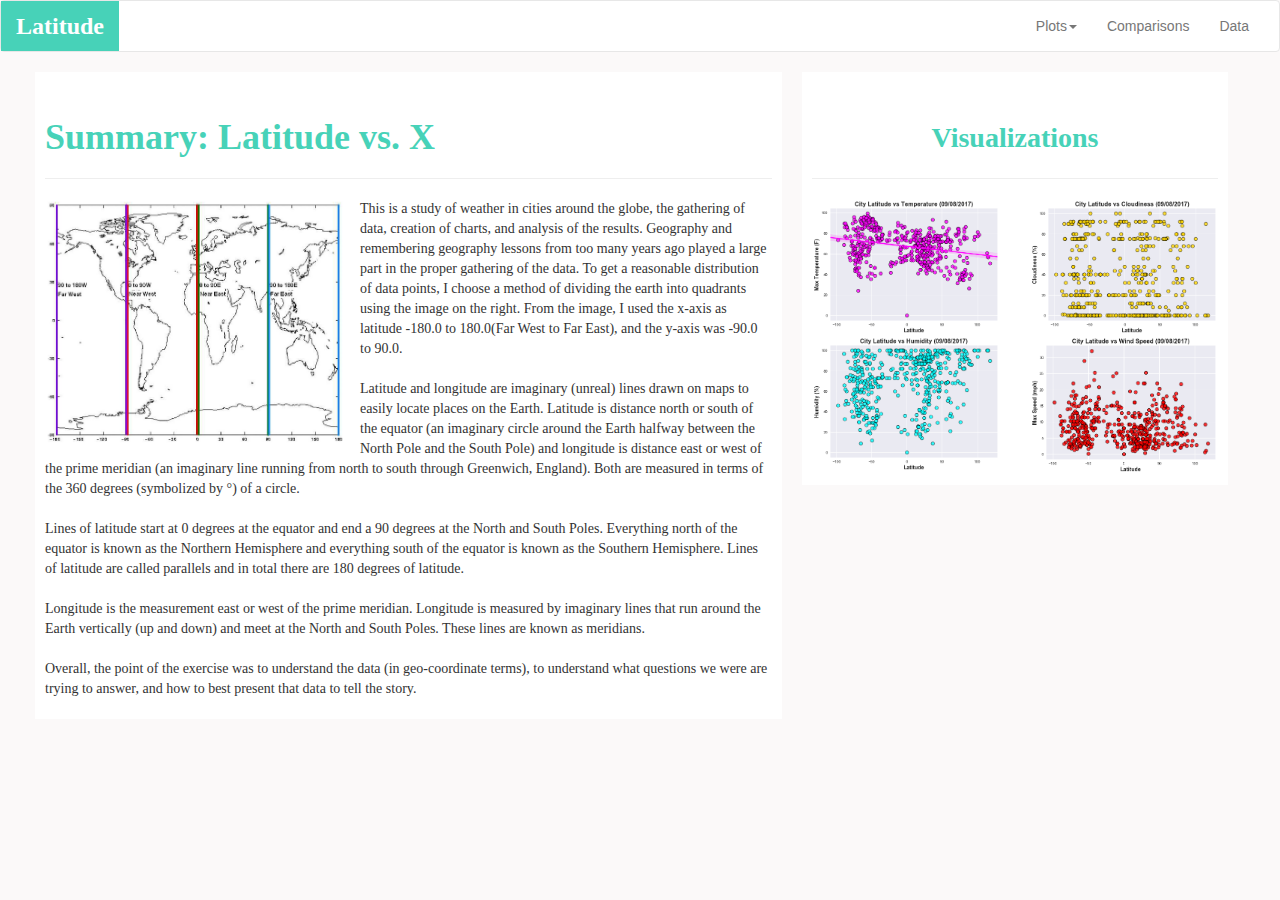
<file: weather/working/html/landing_page.html>
<!DOCTYPE html>
<html lang="en">
<!-- https://www.w3schools.com/bootstrap/bootstrap_grid_system.asp -->
<head>
  <meta charset="UTF-8">
  <title>Latitude Landing</title>
  
  <!--reset stylesheet -->
  <link type="text/css" rel="stylesheet" href="../css/reset.css">

  <!-- bootstrapcdn stylesheet -->
  <link type="text/css" rel="stylesheet" href="https://maxcdn.bootstrapcdn.com/bootstrap/3.3.7/css/bootstrap.css">
  
  <!-- landing page stylesheet  -->
  <link type="text/css" rel="stylesheet" href="../css/landing_style.css">
</head>

<body>
  <nav class="navbar navbar-default">
    <div class="container-fluid">
      <!-- Brand and toggle get grouped for better mobile display -->
      <div class="navbar-header" >
        <button type="button" class="navbar-toggle collapsed" data-toggle="collapse" data-target="#bs-example-navbar-collapse-1" aria-expanded="false">
        <span class="sr-only">Toggle navigation</span>
        <span class="icon-bar"></span>
        <span class="icon-bar"></span>
        <span class="icon-bar"></span>
        </button>
        <a class="navbar-brand" id="lat-link" href="#">Latitude</a>
      </div>
      <!-- Collect the nav links, forms, and other content for toggling -->
      <div class="collapse navbar-collapse" id="bs-example-navbar-collapse-1">
        <ul class="nav navbar-nav navbar-right">
          <li class="dropdown">
            <a href="#" class="dropdown-toggle" data-toggle="dropdown" role="button" aria-haspopup="true" aria-expanded="false">Plots<span class="caret"></span></a>
            <ul class="dropdown-menu">
              <li><a href="temperature_page.html">Max Temperature</a></li>
              <li><a href="cloudiness_page.html">Cloudiness</a></li>
              <li><a href="humidity_page.html">Humidity</a></li>
              <li><a href="wind_mph_page.html">Wind Speed</a></li>
            </ul>
          </li>
          <li><a href="comparisons_page.html">Comparisons</a></li>
          <li><a href="data_page.html">Data</a></li>
        </ul>
      </div>
      <!-- navbar-collapse -->
    </div>
    <!-- container-fluid -->
  </nav>

  <!-- Our rows function in containers (grid created). -->
  <div class="container-fluid">
    <!-- Our columns function in rows. -->
    <div class="row">
      <!-- Columns have 12 areas of width to work with. -->
      <!-- (7/12) of screen -->
      <div class="col-sm-7" id="col-7">
        <h1>Summary: Latitude vs. X</h1>
        <hr>        
        <section>
          <figure>
            <img class="img-responsive" id="sumry-img" src="../images/earth_in_quadrants.png" width="300" height="300" alt="Earth in Quadrants">
            <p> 
            This is a study of weather in cities around the globe, the gathering
            of data, creation of charts, and analysis of the results.  Geography
            and remembering geography lessons from too many years ago played a 
            large part in the proper gathering of the data. To get a reasonable 
            distribution of data points, I choose a method of dividing the 
            earth into quadrants using the image on the right.  From the image, 
            I used the x-axis as latitude -180.0 to 180.0(Far West to Far East), 
            and the y-axis was -90.0 to 90.0.  
            <br>
            <br>
            Latitude and longitude are imaginary (unreal) lines drawn on maps 
            to easily locate places on the Earth. Latitude is distance north 
            or south of the equator (an imaginary circle around the Earth 
            halfway between the North Pole and the South Pole) and longitude 
            is distance east or west of the prime meridian (an imaginary line 
            running from north to south through Greenwich, England). Both are 
            measured in terms of the 360 degrees (symbolized by °) of a circle.
            <br>
            <br>
            Lines of latitude start at 0 degrees at the equator and end a 90 
            degrees at the North and South Poles.  Everything north of the 
            equator is known as the Northern Hemisphere and everything south 
            of the equator is known as the Southern Hemisphere.  Lines of 
            latitude are called parallels and in total there are 180 degrees 
            of latitude.
            <br>
            <br>
             Longitude is the measurement east or west of the prime meridian. 
            Longitude is measured by imaginary lines that run around the Earth 
            vertically (up and down) and meet at the North and South Poles. 
            These lines are known as meridians.
            <br>
            <br>
            Overall, the point of the exercise was to understand the data (in 
            geo-coordinate terms), to understand what questions we were are trying 
            to answer, and how to best present that data to tell the story.  
          </p>
          </figure>
        </section>
      <!-- div - col 7 end -->  
      </div>
      
      <!-- Visualizations -->
      <div class="col-sm-4" id="viz-all">
        <h2 align="center">Visualizations</h2>
        <hr>
        <!-- nested row 12 columns " -->
        <div class="row">       
          <div class="col-sm-6">
            <section>
              <figure>
                <a href="temperature_page.html">
                <img class="img-responsive" src="../images/lat_temp_scatter.png" alt="Temperature vs. Latitude"></a>
              </figure>
            </section>
          <!-- nested 6 columns -->  
          </div>
          <div class="col-sm-6">
            <section>
              <figure>
                <a href="cloudiness_page.html">
                <img class="img-responsive" src="../images/lat_cloudiness_scatter.png" alt="cloudiness vs. Latitude"></a>
              </figure>
            </section>
          <!-- nested 6 columns -->  
          </div>
        <!-- nested row 12 columns -->
        </div>    
        
        <!-- nested row 12 columns -->
        <div class="row">
          <div class="col-sm-6">
            <section>
              <figure>
                <a href="humidity_page.html">
                <img class="img-responsive" src="../images/lat_humidity_scatter.png" alt="Humidity vs. Latitude"></a>
              </figure>
            </section>
          <!-- nested 6 columns -->  
          </div>

          <div class="col-sm-6">     
            <section>
              <figure>
                <a href="wind_mph_page.html">
                <img class="img-responsive" src="../images/lat_windmph_scatter.png" alt="Wind Speed vs. Latitude"></a>
              </figure>
            </section>
          <!-- nested 6 columns -->  
          </div>
        <!-- nested row 12 columns -->
        </div>  
      <!-- div - col 4 end -->  
      </div>
    <!-- div - row end -->
    </div>
  <!-- div container end -->
  </div>

  <!-- jquery file  -->
  <script type="text/javascript" src="../js/jquery-3.2.1.js"></script>
    <!-- bootstrap javascript file -->
  <script type="text/javascript" src="../js/bootstrap.js"></script>

</body>

</html>
</file>
<file: weather/examples/Solved/01-Stu_ReviewActivity/styles.css>
/* Giving the body the specified background color, adding font sizes for the h1 and h3 elements we'll be using */
body {
  background: #f1f1f1;
}

h1 {
  font-size: 80px;
}

h3 {
  font-size: 30px;
}

/* Giving our navbar some padding and a background color */
.navbar {
  padding: 10px;
  background: #5191fd;
}

/* Making our navbar li's inline-block elements this makes it so we can have multiple on the same line. Floats could have been used too */
.navbar li {
  display: inline-block;
  padding: 20px;
  margin-right: 10px;
  margin-left: 10px;
  cursor: pointer;
  background: #fff;
  border-radius: 3px;
}

/* Getting rid of the default link styles here */
.navbar li a {
  color: #000;
  text-decoration: none;
}

/* Styling the header, giving it a height, a background color, and some top padding */
.header {
  height: 200px;
  padding-top: 20px;
  background: #cdcdcd;
}

/* Centering our h1 tag inside our header, giving it a little padding, removing its margin */
.header h1 {
  padding: 60px;
  margin: 0;
  color: #000;
  text-align: center;
}

/* Giving the .post element margin on 3 sides */
.post {
  margin-top: 50px;
  margin-right: 100px;
  margin-left: 100px;
}
</file>
<file: weather/examples/Solved/03-Ins_MediaQueries/styles.css>
/* giving the body a dark background to better see the bright colored boxes */
body {
  background: #555;
}

/* every box is this size */
.box {
  width: 200px;
  height: 200px;
}

/* Every invidual box is a different color */
.box-1 {
  background: green;
}

.box-2 {
  background: red;
}

.box-3 {
  background: blue;
}

.box-4 {
  background: cornsilk;
}

.box-5 {
  background: slateblue;
}

/* Here we define some styles that will ONLY be applied at screen sizes below 480 pixels */
@media (max-width: 350px) {

/*  div {
    display: none;
  }*/

   .box-1 {
    background: purple;
  } 

   .box-2 {
  background: yellow;
  width: 200px;
  height: 200px;
  border-radius: 50%;
  border: solid 2px black;
  } 

   .box-3 {
    display: none;
  } 

   .box-4 {
    transform: rotate(360deg);
    transition: transform 0.5s ease-in;
  } 

   .box-5 {
    width: 0;
    height: 0;
    border-left: 50px solid transparent;
    border-right: 50px solid transparent;
    border-bottom: 100px solid red;
    background: none;
    margin-left: 300px;
  } 
}
</file>
<file: weather/examples/Solved/04-Stu_MediaQueries/styles.css>
/* Giving the body the specified background color, adding font sizes for the h1 and h3 elements we'll be using */
body {
  background: #f1f1f1;
}

h1 {
  font-size: 80px;
}

h3 {
  font-size: 30px;
}

/* Giving our navbar some padding and a background color */
.navbar {
  padding: 10px;
  background: #5191fd;
}

/* Making our navbar li's inline-block elements this makes it so we can have multiple on the same line. Floats could have been used too */
.navbar li {
  display: inline-block;
  padding: 20px;
  margin-right: 10px;
  margin-left: 10px;
  cursor: pointer;
  background: #fff;
  border-radius: 3px;
}

/* Getting rid of the default link styles here */
.navbar li a {
  color: #000;
  text-decoration: none;
}

/* Styling the header, giving it a height, a background color, and some top padding */
.header {
  height: 200px;
  padding-top: 20px;
  background: #cdcdcd;
}

/* Centering our h1 tag inside our header, giving it a little padding, removing its margin */
.header h1 {
  padding: 60px;
  margin: 0;
  color: #000;
  text-align: center;
}

/* Giving the .post element margin on 3 sides */
.post {
  margin-top: 50px;
  margin-right: 100px;
  margin-left: 100px;
}

/* Adding media queries to show the drop-down, and hide the navbar when the screen is smaller than 480 pixels */
@media (max-width: 480px) {
  .navbar li {
    padding: 10px;
  }

  .post {
    margin-right: 30px;
    margin-left: 30px;
  }

  .navbar ul {
    visibility: hidden;
  }

  #nav-select {
    visibility: visible;
  }
}
</file>
<file: weather/examples/Solved/06-Ins_BootstrapDemo/style.css>
.box {
  height: 400px;
  padding: 20px;
  color: #fff;
  background: deepskyblue;
}

.margin-top-80 {
  margin-top: 80px;
}

div {
	border: 1px solid black;
}
</file>
<file: weather/examples/Solved/09-Ins_ResponsiveCols/style.css>
.box {
  min-height: 50px;
  padding: 5px;
  margin: 5px;
  font-weight: 800;
  color: #fff;
}

.skyblue {
  background: deepskyblue;
}

.purple {
  background: rebeccapurple;
}

.red {
  background: indianred;
}
</file>
<file: weather/working/css/cloudiness_style.css>
/* cloudiness_style.css */

* {
  -webkit-box-sizing: border-box;
     -moz-box-sizing: border-box;
          box-sizing: border-box;
}

body{
  background-color: #fbf9f9;
  font-family: Times New Roman, Times, Georgia, serif;
}

.navbar-default{
  font-family: sans-serif, Georgia, Times New Roman, Times, serif;
  font-size: 14px;
  background-color: #ffffff;
}

#lat-link{
  font-family: Times New Roman, Times, Georgia, serif;
  font-size: 24px;
  font-weight: bold;
  color: #FFF;
  background-color: #47d2b8;
}


h1{
  font-size: 36px;
  font-weight: bold;
  color: #47d2b8;
  margin-top: 5%;
}

h2{
  font-size: 28px;
  font-weight: bold;
  color: #47d2b8;
  margin-top: 10%;
  padding-top: 0%;
  border-bottom: 5px solid #ffffff;
}


#col-7{
  margin-top: 0;
  margin-left: 35px;
  margin-right: 0;
  background-color: white;
  padding: 10px 10px 10px 10px;
}


#viz-all{
  margin-top: 0;
  margin-left: 20px;
  margin-right: 0;
  padding: 10px 10px 10px 10px;
  background-color: white;
}
</file>
<file: weather/working/css/comparisons_style.css>
/* comparison_style.css */


* {
  -webkit-box-sizing: border-box;
     -moz-box-sizing: border-box;
          box-sizing: border-box;
}


body{
  background-color: #fbf9f9;
  font-family: Times New Roman, Times, Georgia, serif;
}

.navbar-default{
  font-family: sans-serif, Georgia, Times New Roman, Times, serif;
  font-size: 14px;
  background-color: #ffffff;
}

#lat-link{
  font-family: Times New Roman, Times, Georgia, serif;
  font-size: 24px;
  font-weight: bold;
  color: #FFF;
  background-color: #47d2b8;
}



h1{
  font-size: 36px;
  font-weight: bold;
  color: #47d2b8;
  margin-top: 1%;
}

h2{
  font-size: 28px;
  font-weight: bold;
  color: #47d2b8;
  margin-top: 5%;
}


.col-md-12{
  background-color: white;
  margin: 0;
  padding: 0;
}

.col-md-6{
	background-color: white;
	margin: 0;
  padding: 0;
}
</file>
<file: weather/working/css/data_style.css>
/* data_style.css */

* {
  -webkit-box-sizing: border-box;
     -moz-box-sizing: border-box;
          box-sizing: border-box;
}

body{
  background-color: #fbf9f9;
  font-family: Times New Roman, Times, Georgia, serif;
}

.navbar-default{
  font-family: sans-serif, Georgia, Times New Roman, Times, serif;
  font-size: 14px;
  background-color: #ffffff;
}

#lat-link{
  font-family: Times New Roman, Times, Georgia, serif;
  font-size: 24px;
  font-weight: bold;
  color: #FFF;
  background-color: #47d2b8;
}

h1{
  font-size: 36px;
  font-weight: bold;
  color: #47d2b8;
  margin-top: 5%;
}

h2{
  font-size: 28px;
  font-weight: bold;
  color: #47d2b8;
  margin-top: 4.75%;
}

.table-responsive{
   background-color:white;
}

#data-img{
  float: left;
  margin-left: 0%;
  margin-right: 15px;
  padding: 0 0 0 0;
  
}
</file>
<file: weather/working/css/humidity_style.css>
/* humidity_style.css */

* {
  -webkit-box-sizing: border-box;
     -moz-box-sizing: border-box;
          box-sizing: border-box;
}

body{
  background-color: #fbf9f9;
  font-family: Times New Roman, Times, Georgia, serif;
}

.navbar-default{
  font-family: sans-serif, Georgia, Times New Roman, Times, serif;
  font-size: 14px;
  background-color: #ffffff;
}

#lat-link{
  font-family: Times New Roman, Times, Georgia, serif;
  font-size: 24px;
  font-weight: bold;
  color: #FFF;
  background-color: #47d2b8;
}


h1{
  font-size: 36px;
  font-weight: bold;
  color: #47d2b8;
  margin-top: 5%;
}

h2{
  font-size: 28px;
  font-weight: bold;
  color: #47d2b8;
  margin-top: 10%;
  padding-top: 0%;
  border-bottom: 5px solid #ffffff;
}


#col-7{
  margin-top: 0;
  margin-left: 35px;
  margin-right: 0;
  background-color: white;
  padding: 10px 10px 10px 10px;
}


#viz-all{
  margin-top: 0;
  margin-left: 20px;
  margin-right: 0;
  padding: 10px 10px 10px 10px;
  background-color: white;
}
</file>
<file: weather/working/css/landing_style.css>
/* landing_style.css */

* {
  -webkit-box-sizing: border-box;
     -moz-box-sizing: border-box;
          box-sizing: border-box;
}

body{
  background-color: #fbf9f9;
  font-family: Times New Roman, Times, Georgia, serif;
}

.navbar-default{
  font-family: sans-serif, Georgia, Times New Roman, Times, serif;
  font-size: 14px;
  background-color: #ffffff;
}

#lat-link{
  font-family: Times New Roman, Times, Georgia, serif;
  font-size: 24px;
  font-weight: bold;
  color: #FFF;
  background-color: #47d2b8;
}


h1{
  font-size: 36px;
  font-weight: bold;
  color: #47d2b8;
  margin-top: 5%;
}

h2{
  font-size: 28px;
  font-weight: bold;
  color: #47d2b8;
  margin-top: 10%;
  padding-top: 0%;
  border-bottom: 5px solid #ffffff;
}


#col-7{
  margin-top: 0;
  margin-left: 35px;
  margin-right: 0;
  background-color: white;
  padding: 10px 10px 10px 10px;
}


#viz-all{
  margin-top: 0;
  margin-left: 20px;
  margin-right: 0;
  padding: 10px 10px 10px 10px;
  background-color: white;
}

#sumry-img{
  float: left;
  margin-left: 0%;
  margin-right: 15px;
  padding: 0 0 0 0;
  
}
</file>
